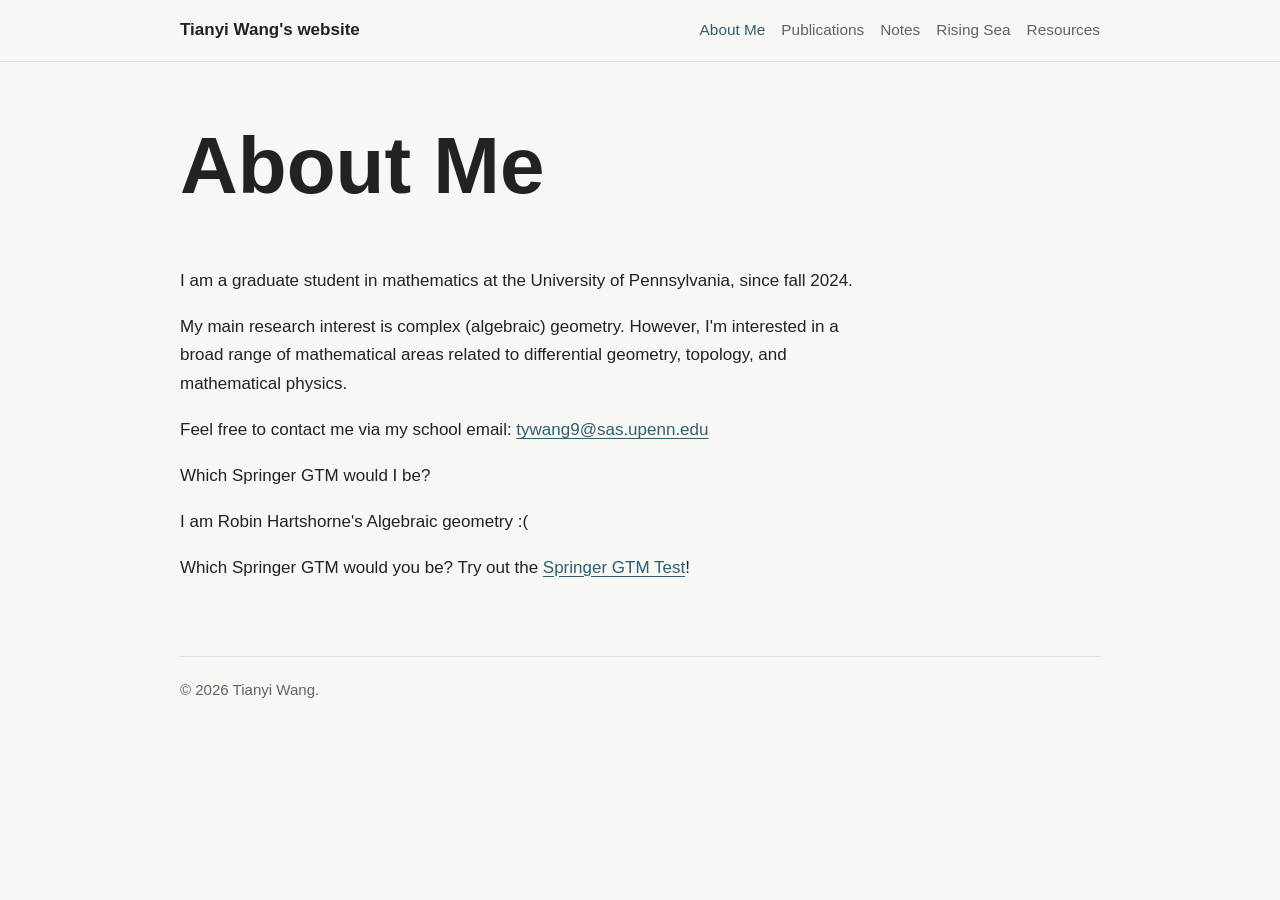
<file: index.html>
<!doctype html>
<html lang="en">
  <head>
    <meta charset="utf-8" />
    <meta name="robots" content="noindex, nofollow, noarchive, nosnippet, noimageindex" />
    <meta http-equiv="refresh" content="0; url=about.html" />
    <meta name="viewport" content="width=device-width, initial-scale=1" />
    <title>Tianyi Wang's website</title>
    <link rel="canonical" href="about.html" />
  </head>
  <body>
    <p><a href="about.html">Continue to Tianyi Wang's website.</a></p>
  </body>
</html>
</file>
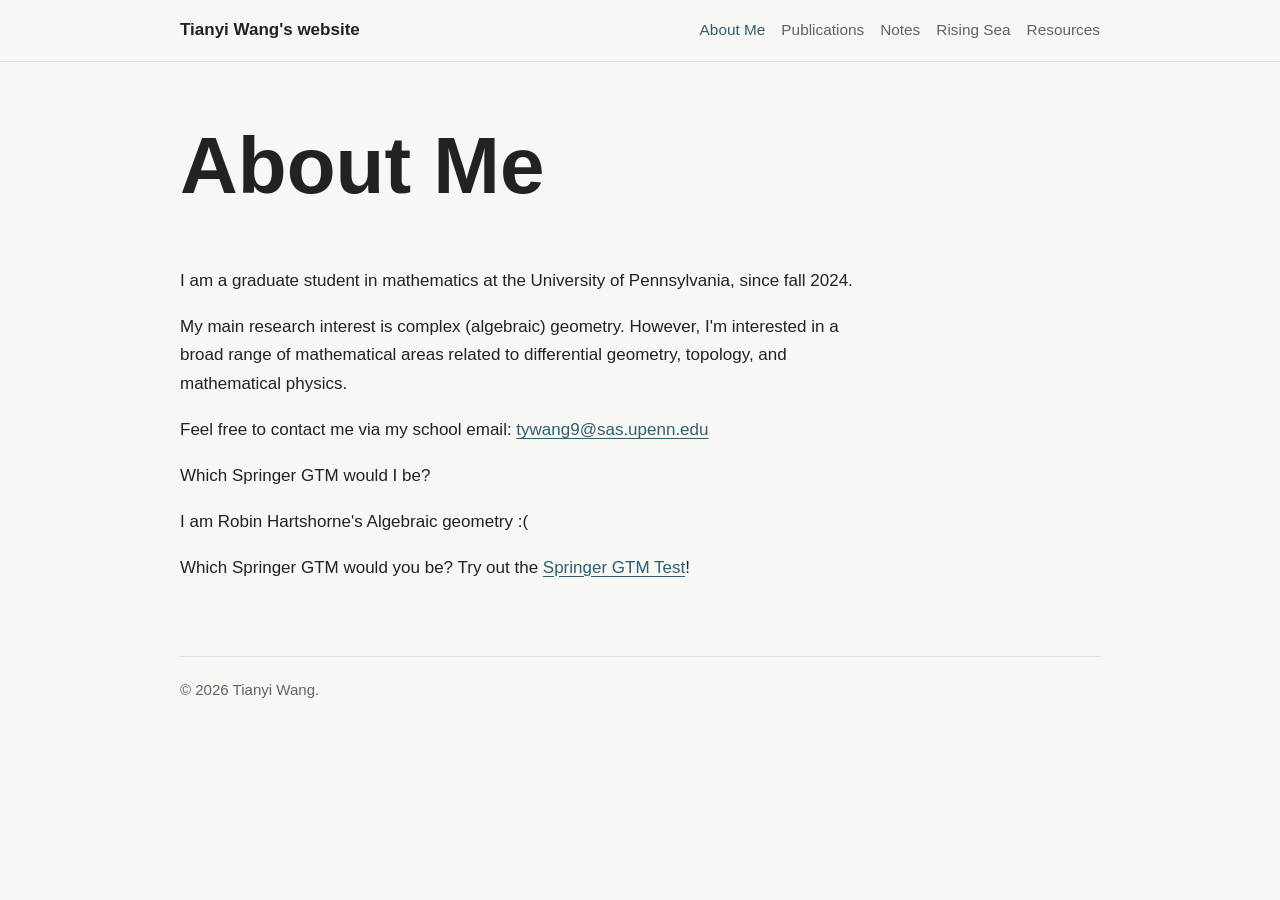
<file: about.html>
<!doctype html>
<html lang="en">
  <head>
    <meta charset="utf-8" />
    <meta name="viewport" content="width=device-width, initial-scale=1" />
    <title>About Me | Tianyi Wang</title>
    <meta name="robots" content="noindex, nofollow, noarchive, nosnippet, noimageindex" />
    <meta name="description" content="About Tianyi Wang." />
    <link rel="stylesheet" href="styles.css" />
  </head>
  <body>
    <header class="site-header">
      <a class="brand" href="about.html">Tianyi Wang's website</a>
      <nav class="nav" aria-label="Main navigation">
        <a class="active" href="about.html">About Me</a>
        <a href="publications.html">Publications</a>
        <a href="notes.html">Notes</a>
        <a href="vakil-rising-sea.html">Rising Sea</a>
        <a href="resources.html">Resources</a>
      </nav>
    </header>

    <main>
      <section class="intro">
        <h1>About Me</h1>
      </section>

      <section class="section first-section">
        <p>
          I am a graduate student in mathematics at the University of
          Pennsylvania, since fall 2024.
        </p>
        <p>
          My main research interest is complex (algebraic) geometry. However,
          I'm interested in a broad range of mathematical areas related to
          differential geometry, topology, and mathematical physics.
        </p>
        <p>
          Feel free to contact me via my school email:
          <a href="mailto:tywang9@sas.upenn.edu">tywang9@sas.upenn.edu</a>
        </p>

        <p>Which Springer GTM would I be?</p>
        <p>I am Robin Hartshorne's Algebraic geometry :(</p>
        <p>
          Which Springer GTM would you be? Try out the
          <a href="https://math.jhu.edu/~savitt/GTM.html" target="_blank" rel="noreferrer">Springer GTM Test</a>!
        </p>
      </section>
    </main>

    <footer class="site-footer">
      <p>© 2026 Tianyi Wang.</p>
    </footer>
  </body>
</html>
</file>
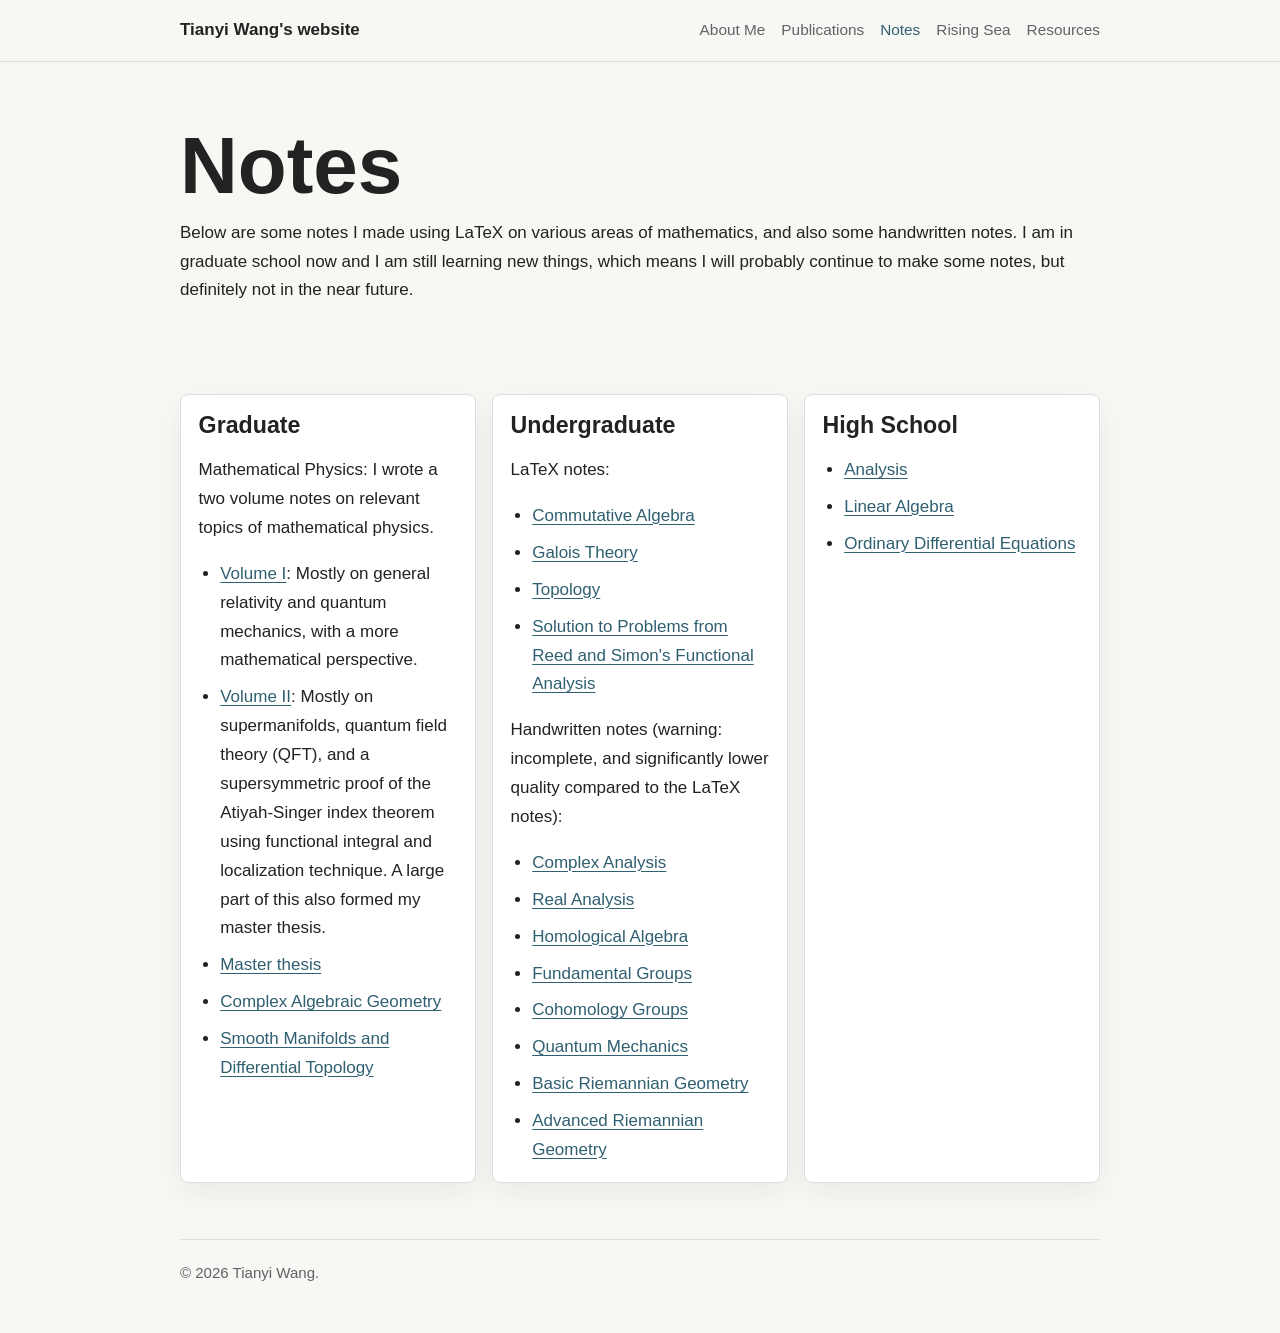
<file: notes.html>
<!doctype html>
<html lang="en">
  <head>
    <meta charset="utf-8" />
    <meta name="viewport" content="width=device-width, initial-scale=1" />
    <title>Notes | Tianyi Wang</title>
    <meta name="robots" content="noindex, nofollow, noarchive, nosnippet, noimageindex" />
    <meta name="description" content="Mathematics notes by Tianyi Wang." />
    <link rel="stylesheet" href="styles.css" />
  </head>
  <body>
    <header class="site-header">
      <a class="brand" href="about.html">Tianyi Wang's website</a>
      <nav class="nav" aria-label="Main navigation">
        <a href="about.html">About Me</a>
        <a href="publications.html">Publications</a>
        <a class="active" href="notes.html">Notes</a>
        <a href="vakil-rising-sea.html">Rising Sea</a>
        <a href="resources.html">Resources</a>
      </nav>
    </header>

    <main>
      <section class="intro">
        <h1>Notes</h1>
        <p>
          Below are some notes I made using LaTeX on various areas of
          mathematics, and also some handwritten notes. I am in graduate school
          now and I am still learning new things, which means I will probably
          continue to make some notes, but definitely not in the near future.
        </p>
      </section>

      <section class="section first-section">
        <div class="note-groups">
          <article class="card note-card">
            <h2>Graduate</h2>
            <p>
              Mathematical Physics: I wrote a two volume notes on relevant
              topics of mathematical physics.
            </p>
            <ul>
              <li>
                <a href="pdfs/mathematical-physics-volume-i.pdf" target="_blank" rel="noreferrer">Volume I</a>:
                Mostly on general relativity and quantum mechanics, with a more
                mathematical perspective.
              </li>
              <li>
                <a href="pdfs/mathematical-physics-volume-ii.pdf" target="_blank" rel="noreferrer">Volume II</a>:
                Mostly on supermanifolds, quantum field theory (QFT), and a
                supersymmetric proof of the Atiyah-Singer index theorem using
                functional integral and localization technique. A large part of
                this also formed my master thesis.
              </li>
              <li><a href="pdfs/master-thesis.pdf" target="_blank" rel="noreferrer">Master thesis</a></li>
              <li><a href="pdfs/complex-algebraic-geometry.pdf" target="_blank" rel="noreferrer">Complex Algebraic Geometry</a></li>
              <li><a href="pdfs/smooth-manifolds-differential-topology.pdf" target="_blank" rel="noreferrer">Smooth Manifolds and Differential Topology</a></li>
            </ul>
          </article>

          <article class="card note-card">
            <h2>Undergraduate</h2>
            <p>LaTeX notes:</p>
            <ul>
              <li><a href="pdfs/commutative-algebra.pdf" target="_blank" rel="noreferrer">Commutative Algebra</a></li>
              <li><a href="pdfs/galois-theory.pdf" target="_blank" rel="noreferrer">Galois Theory</a></li>
              <li><a href="pdfs/topology.pdf" target="_blank" rel="noreferrer">Topology</a></li>
              <li><a href="pdfs/reed-simon-functional-analysis-problems.pdf" target="_blank" rel="noreferrer">Solution to Problems from Reed and Simon's Functional Analysis</a></li>
            </ul>
            <p>
              Handwritten notes (warning: incomplete, and significantly lower
              quality compared to the LaTeX notes):
            </p>
            <ul>
              <li><a href="pdfs/complex-analysis.pdf" target="_blank" rel="noreferrer">Complex Analysis</a></li>
              <li><a href="pdfs/real-analysis.pdf" target="_blank" rel="noreferrer">Real Analysis</a></li>
              <li><a href="pdfs/homological-algebra.pdf" target="_blank" rel="noreferrer">Homological Algebra</a></li>
              <li><a href="pdfs/fundamental-groups.pdf" target="_blank" rel="noreferrer">Fundamental Groups</a></li>
              <li><a href="pdfs/cohomology-groups.pdf" target="_blank" rel="noreferrer">Cohomology Groups</a></li>
              <li><a href="pdfs/quantum-mechanics.pdf" target="_blank" rel="noreferrer">Quantum Mechanics</a></li>
              <li><a href="pdfs/basic-riemannian-geometry.pdf" target="_blank" rel="noreferrer">Basic Riemannian Geometry</a></li>
              <li><a href="pdfs/advanced-riemannian-geometry.pdf" target="_blank" rel="noreferrer">Advanced Riemannian Geometry</a></li>
            </ul>
          </article>

          <article class="card note-card">
            <h2>High School</h2>
            <ul>
              <li><a href="pdfs/analysis.pdf" target="_blank" rel="noreferrer">Analysis</a></li>
              <li><a href="pdfs/linear-algebra.pdf" target="_blank" rel="noreferrer">Linear Algebra</a></li>
              <li><a href="pdfs/ordinary-differential-equations.pdf" target="_blank" rel="noreferrer">Ordinary Differential Equations</a></li>
            </ul>
          </article>
        </div>
      </section>
    </main>

    <footer class="site-footer">
      <p>© 2026 Tianyi Wang.</p>
    </footer>
  </body>
</html>
</file>
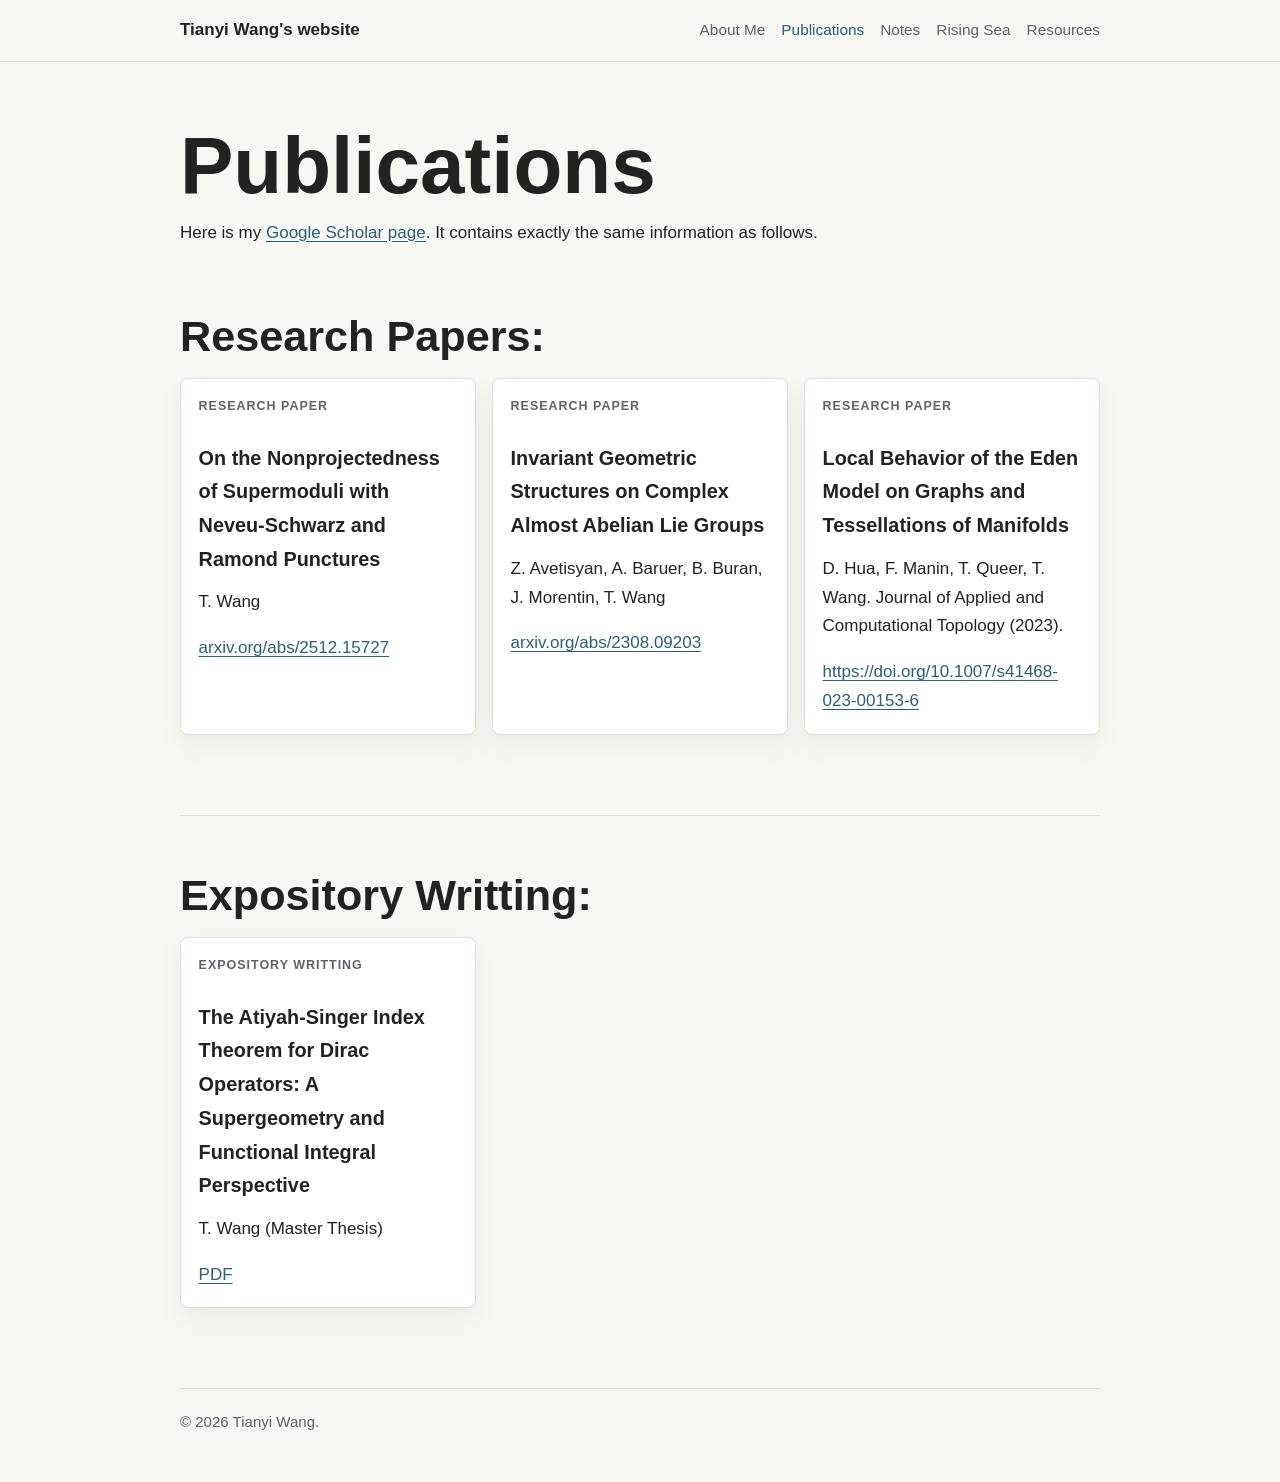
<file: publications.html>
<!doctype html>
<html lang="en">
  <head>
    <meta charset="utf-8" />
    <meta name="viewport" content="width=device-width, initial-scale=1" />
    <title>Publications | Tianyi Wang</title>
    <meta name="robots" content="noindex, nofollow, noarchive, nosnippet, noimageindex" />
    <meta name="description" content="Publications by Tianyi Wang." />
    <link rel="stylesheet" href="styles.css" />
  </head>
  <body>
    <header class="site-header">
      <a class="brand" href="about.html">Tianyi Wang's website</a>
      <nav class="nav" aria-label="Main navigation">
        <a href="about.html">About Me</a>
        <a class="active" href="publications.html">Publications</a>
        <a href="notes.html">Notes</a>
        <a href="vakil-rising-sea.html">Rising Sea</a>
        <a href="resources.html">Resources</a>
      </nav>
    </header>

    <main>
      <section class="intro">
        <h1>Publications</h1>
        <p>
          Here is my
          <a href="https://scholar.google.co.uk/citations?hl=en&user=84svzwEAAAAJ&view_op=list_works&gmla=AFix5MYh0iCfLg8Pz-vdYxTahmrRDMb_1uaSt-c655uAK-3VF21x9kU-ruagz3Qpng_AXaycxEXUGRQoW6rIzkxbvWcRbX8q6XTKzQ" target="_blank" rel="noreferrer">Google Scholar page</a>.
          It contains exactly the same information as follows.
        </p>
      </section>

      <section class="section first-section">
        <h2>Research Papers:</h2>
        <div class="card-grid publication-list">
          <article class="card">
            <p class="card-label">Research Paper</p>
            <h3>On the Nonprojectedness of Supermoduli with Neveu-Schwarz and Ramond Punctures</h3>
            <p>T. Wang</p>
            <a href="https://arxiv.org/abs/2512.15727" target="_blank" rel="noreferrer">arxiv.org/abs/2512.15727</a>
          </article>
          <article class="card">
            <p class="card-label">Research Paper</p>
            <h3>Invariant Geometric Structures on Complex Almost Abelian Lie Groups</h3>
            <p>Z. Avetisyan, A. Baruer, B. Buran, J. Morentin, T. Wang</p>
            <a href="https://arxiv.org/abs/2308.09203" target="_blank" rel="noreferrer">arxiv.org/abs/2308.09203</a>
          </article>
          <article class="card">
            <p class="card-label">Research Paper</p>
            <h3>Local Behavior of the Eden Model on Graphs and Tessellations of Manifolds</h3>
            <p>D. Hua, F. Manin, T. Queer, T. Wang. Journal of Applied and Computational Topology (2023).</p>
            <a href="https://doi.org/10.1007/s41468-023-00153-6" target="_blank" rel="noreferrer">https://doi.org/10.1007/s41468-023-00153-6</a>
          </article>
        </div>
      </section>

      <section class="section">
        <h2>Expository Writting:</h2>
        <div class="card-grid publication-list">
          <article class="card">
            <p class="card-label">Expository Writting</p>
            <h3>The Atiyah-Singer Index Theorem for Dirac Operators: A Supergeometry and Functional Integral Perspective</h3>
            <p>T. Wang (Master Thesis)</p>
            <a href="pdfs/master-thesis.pdf" target="_blank" rel="noreferrer">PDF</a>
          </article>
        </div>
      </section>
    </main>

    <footer class="site-footer">
      <p>© 2026 Tianyi Wang.</p>
    </footer>
  </body>
</html>
</file>
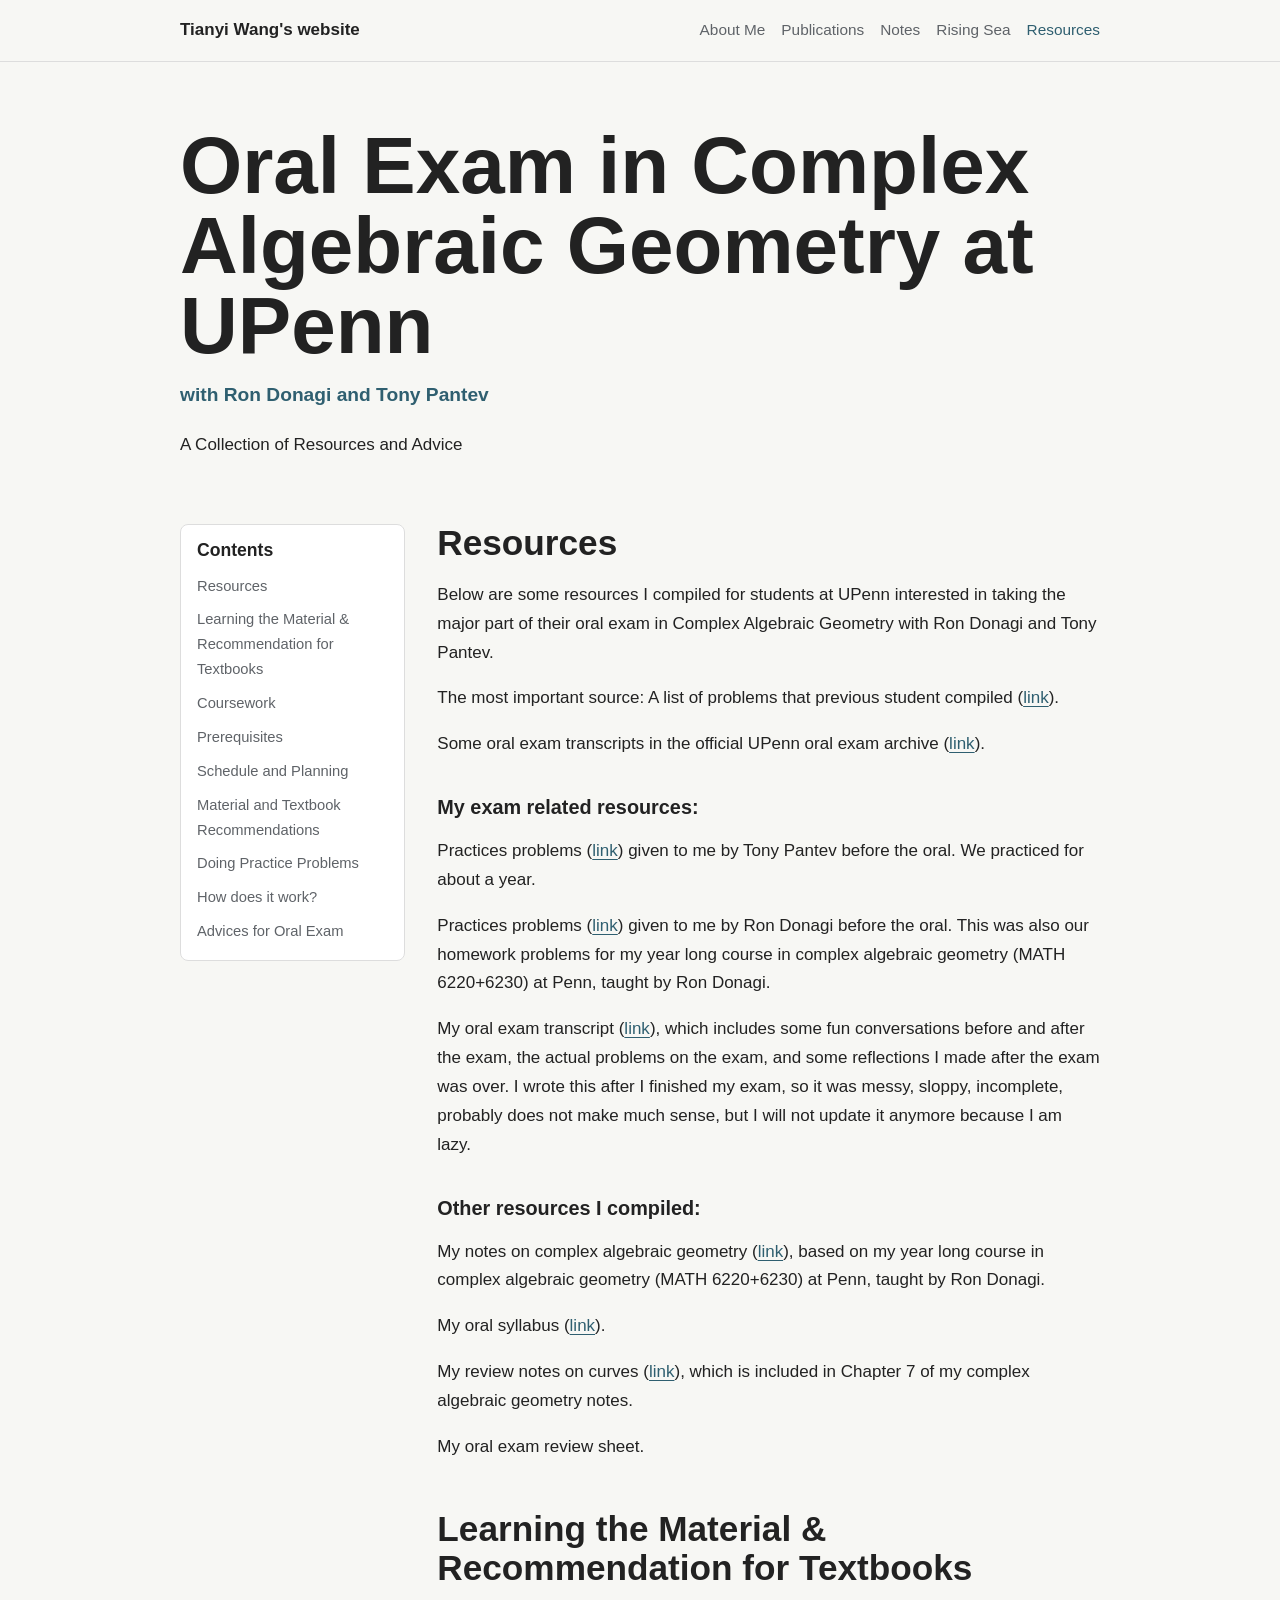
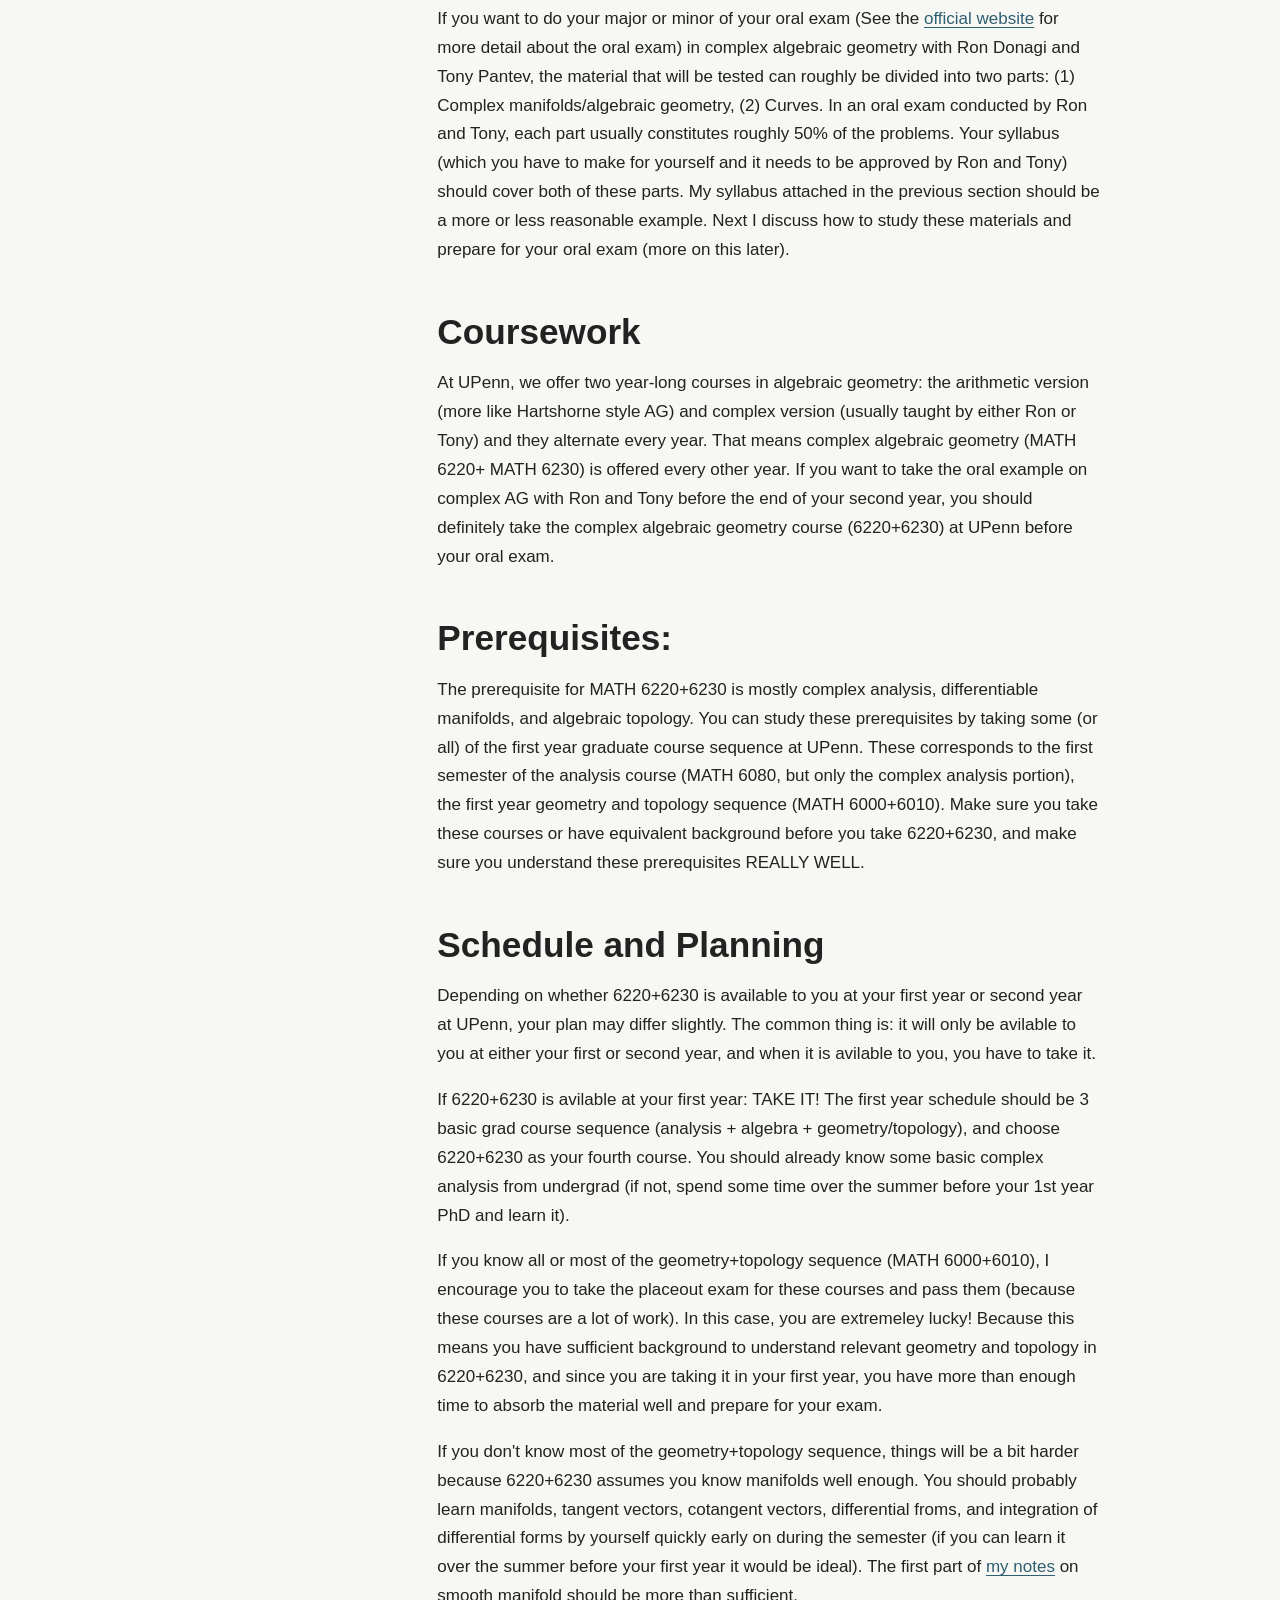
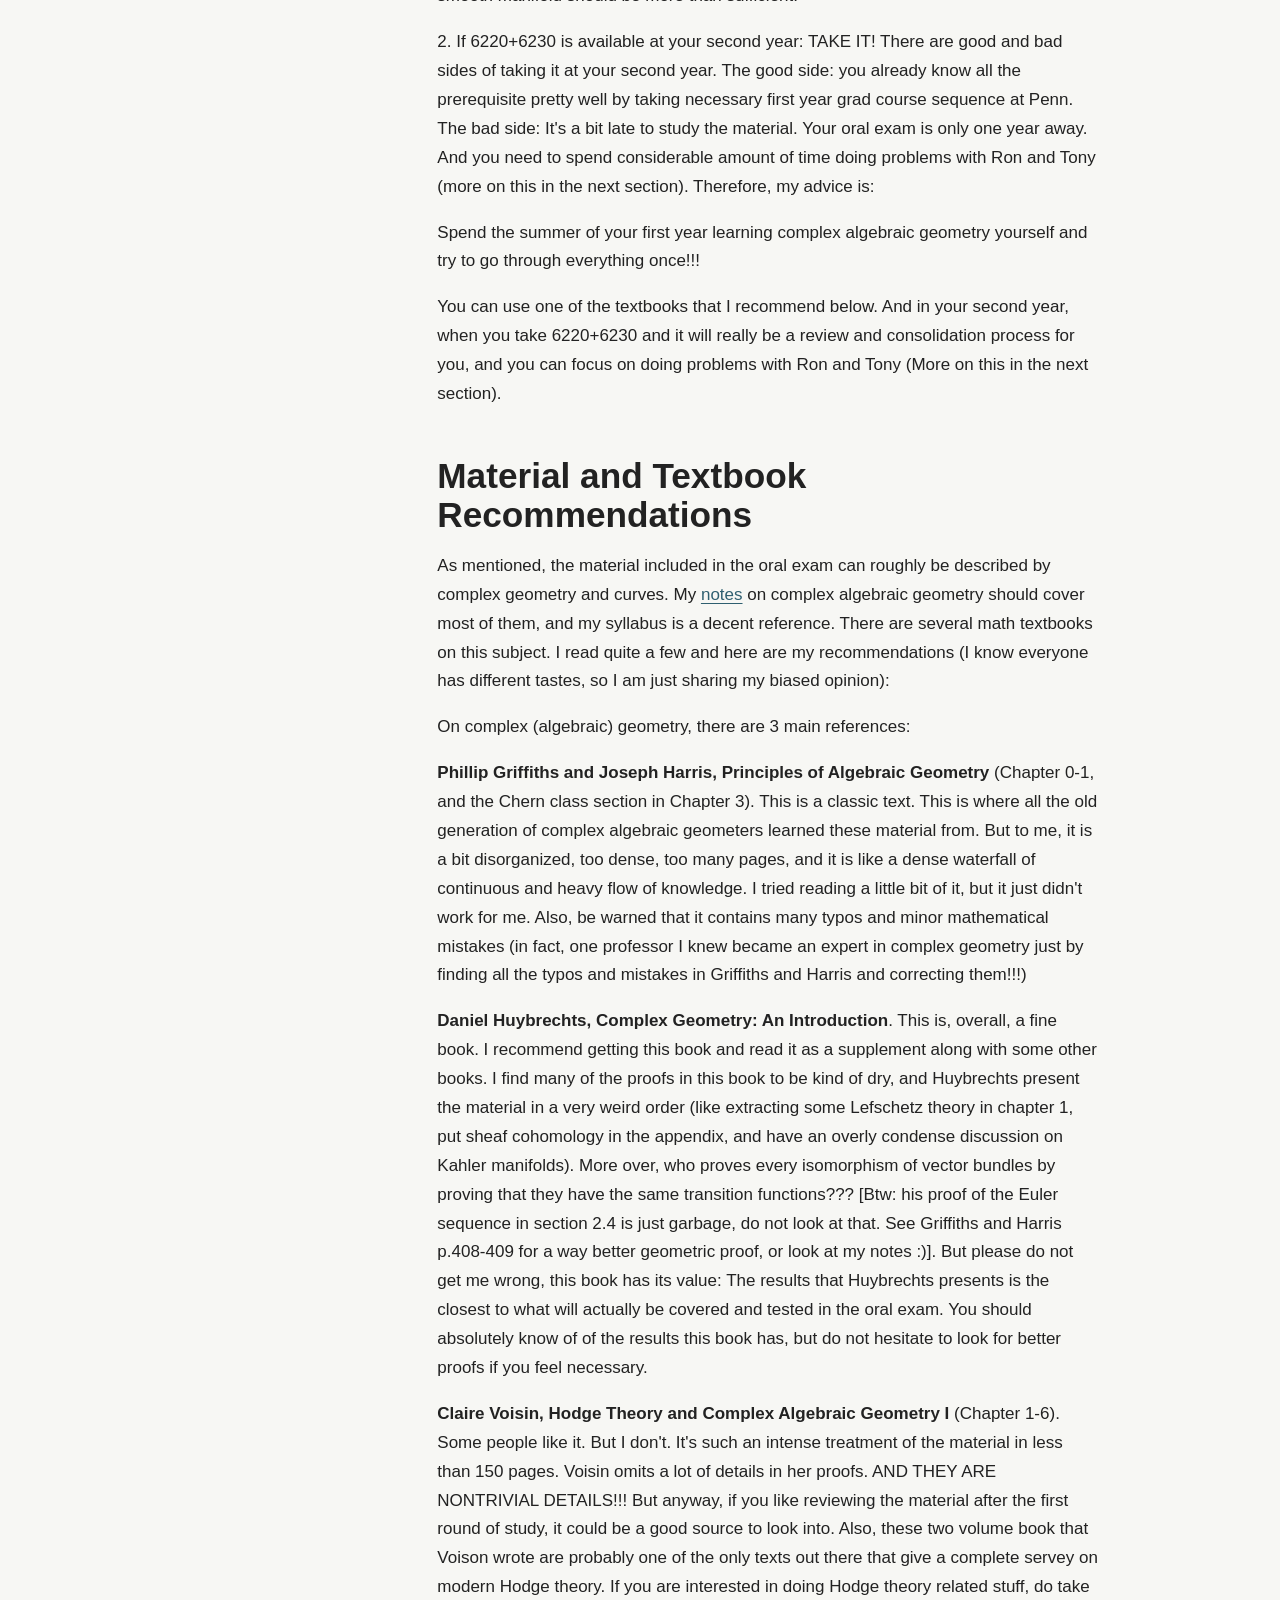
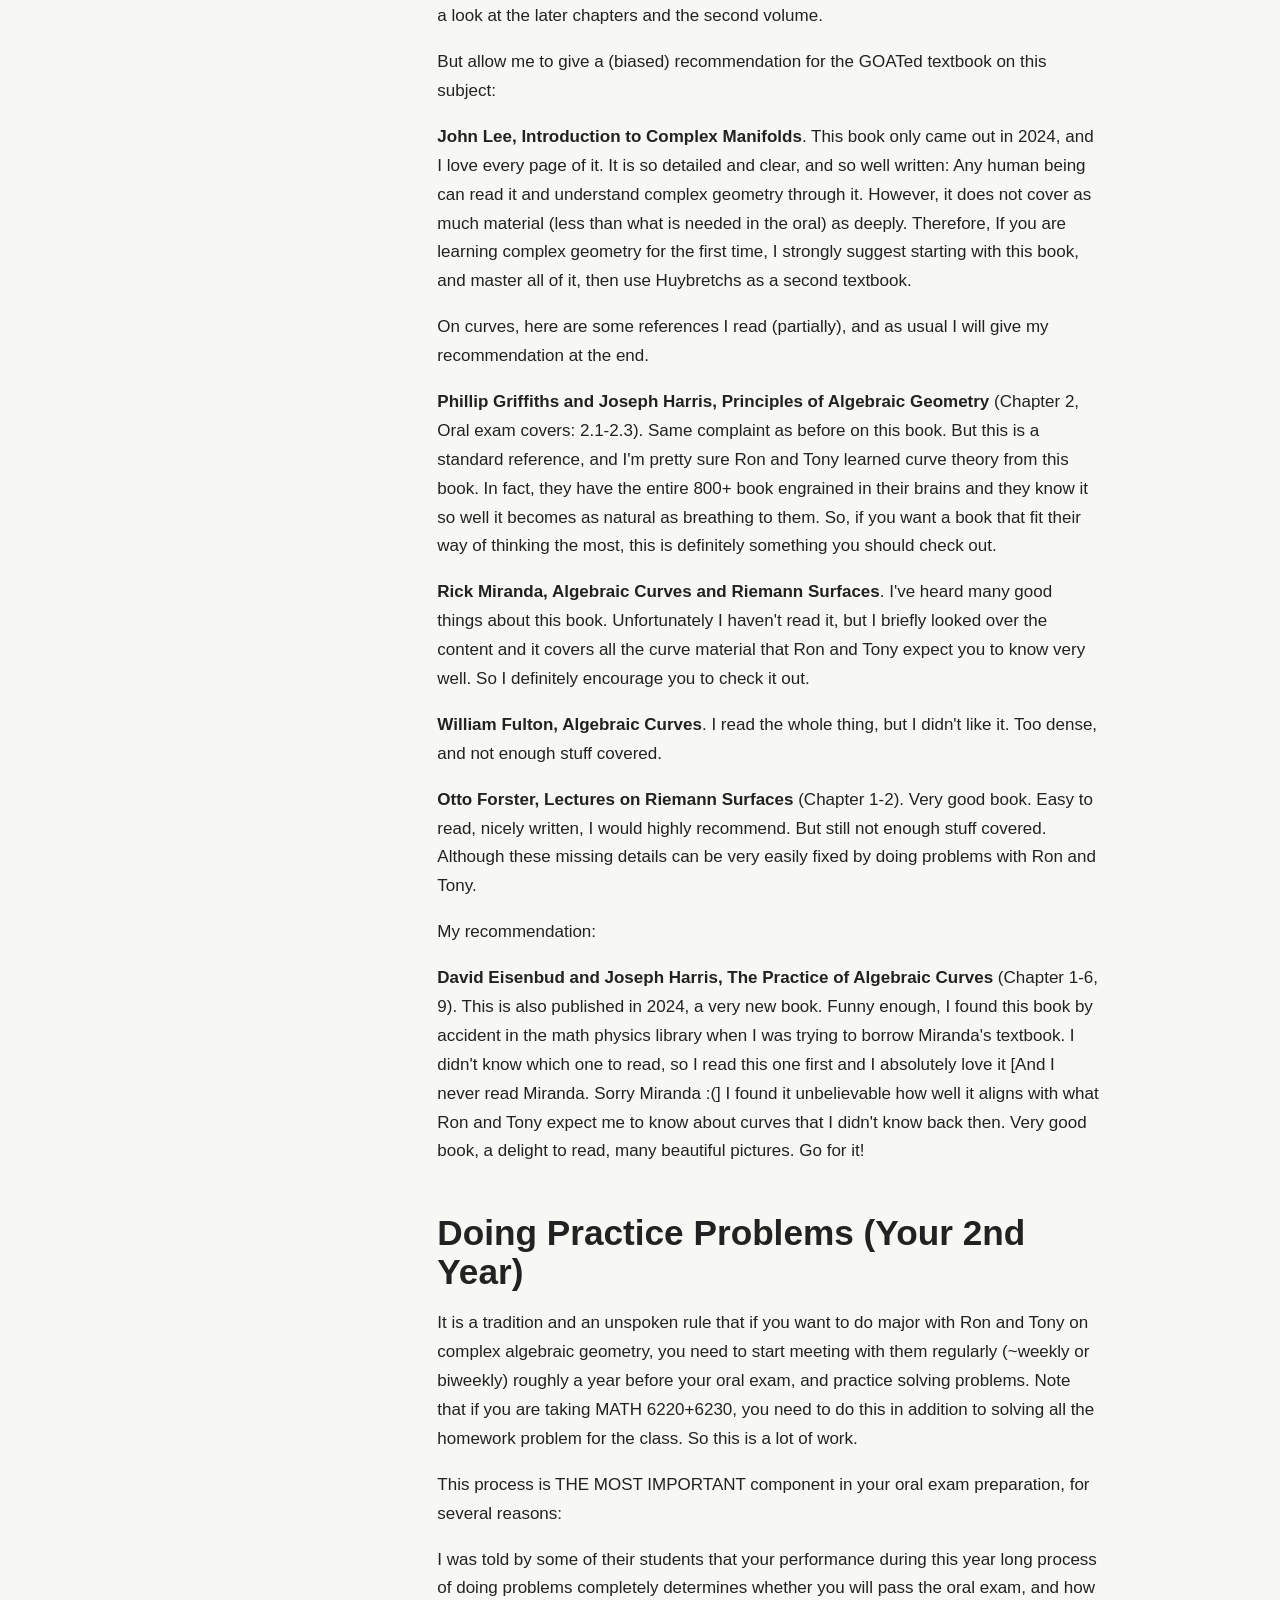
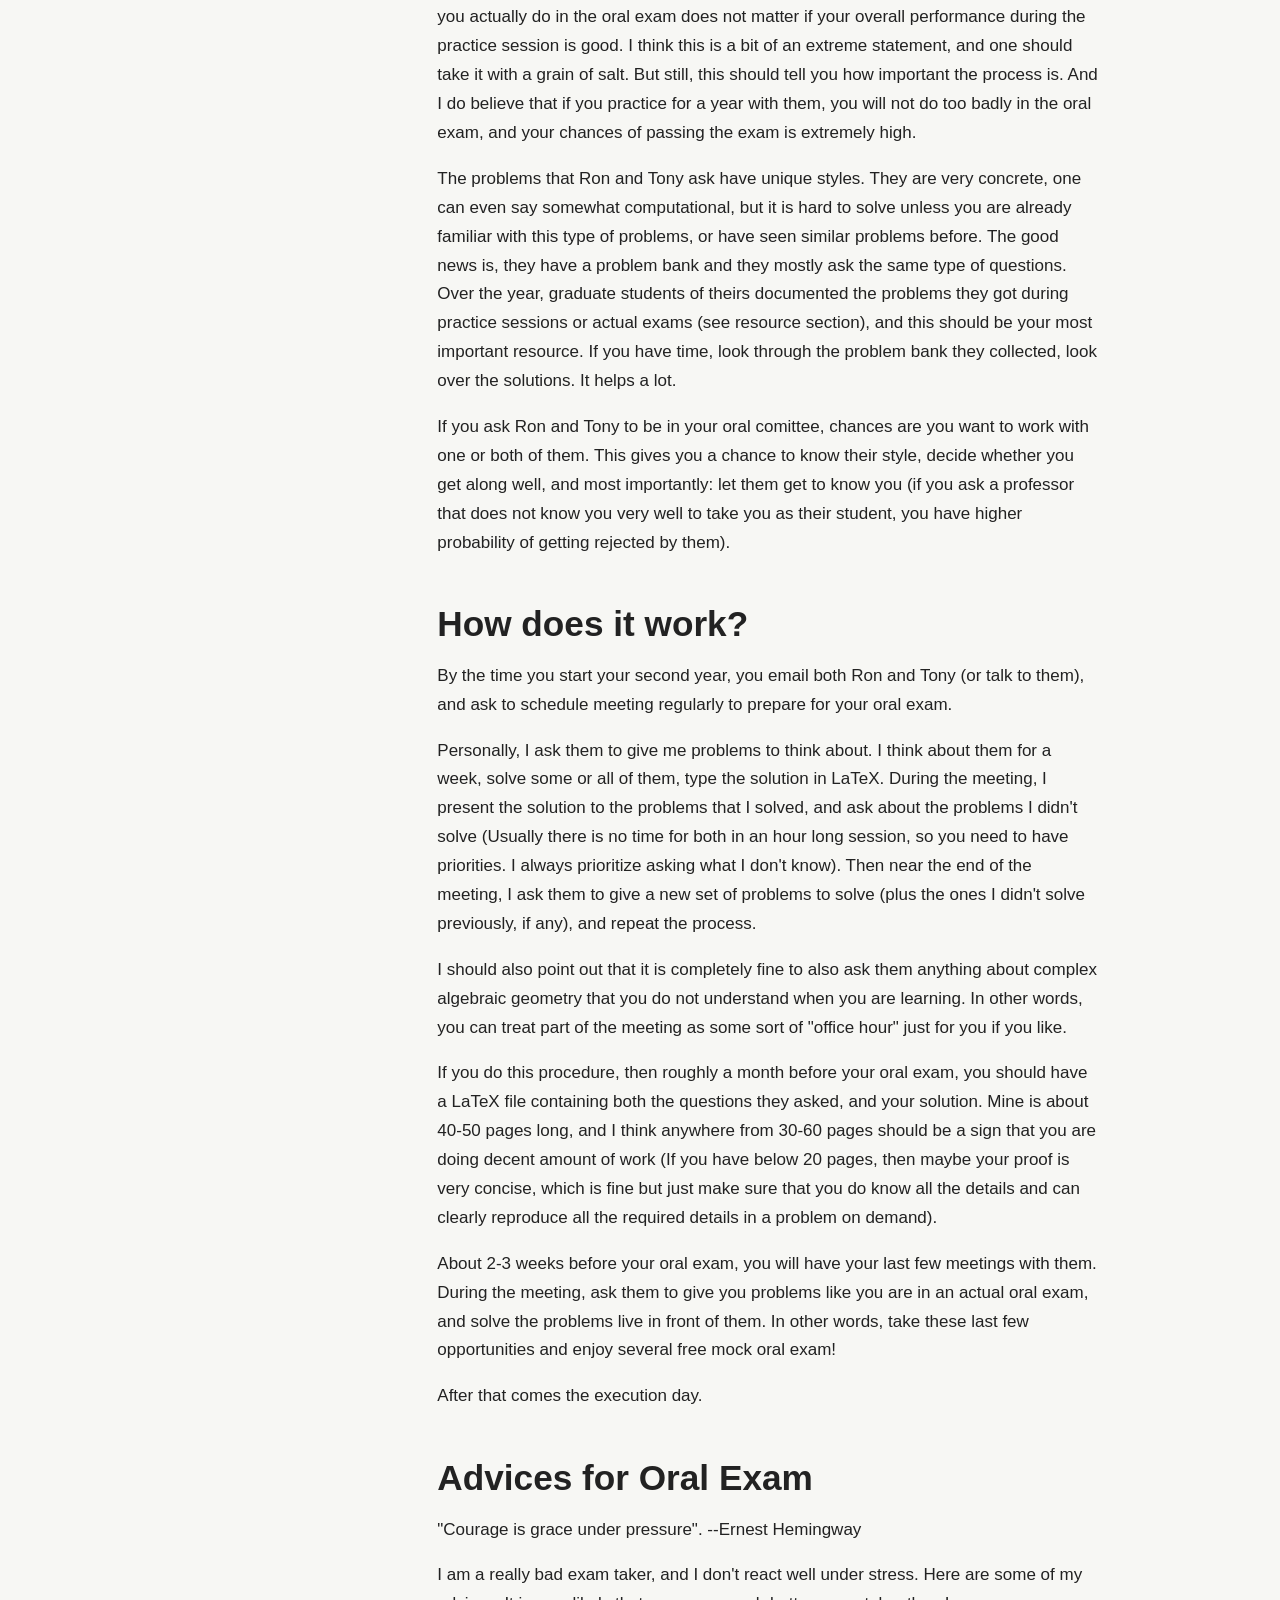
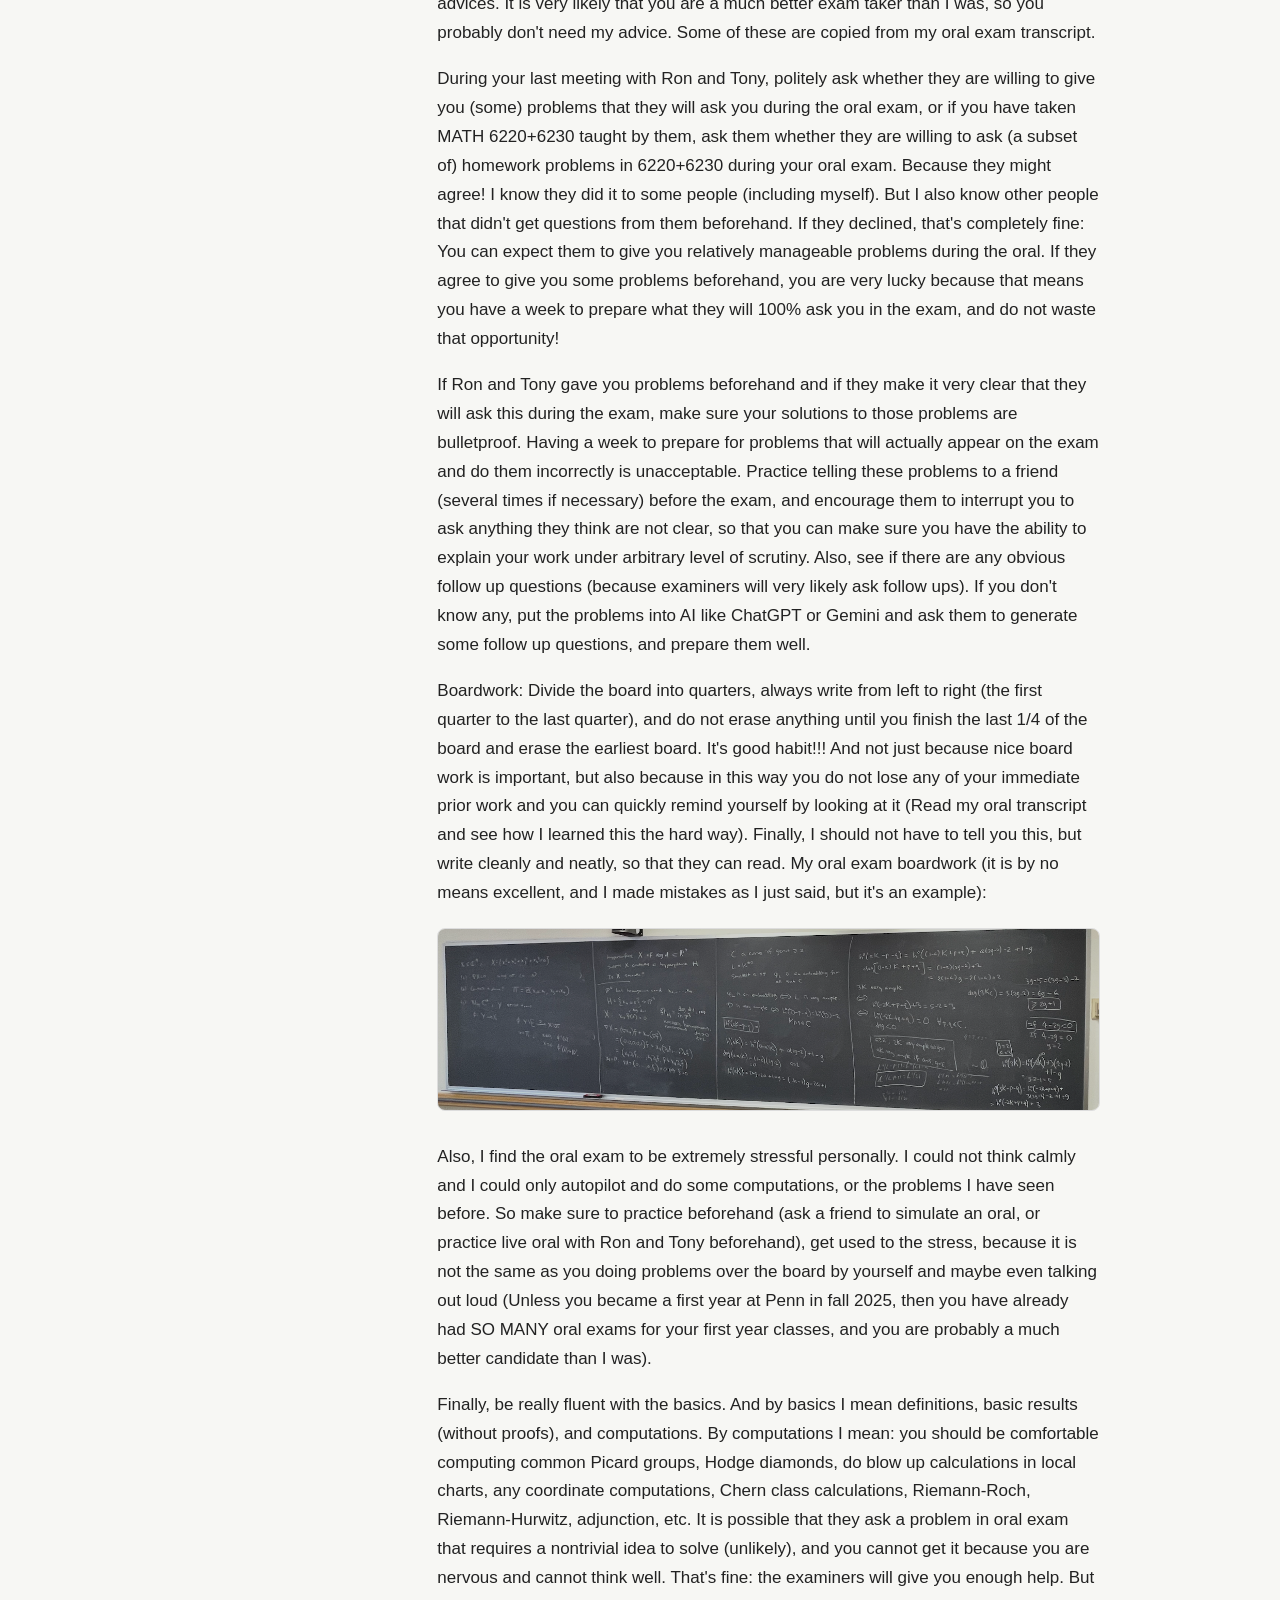
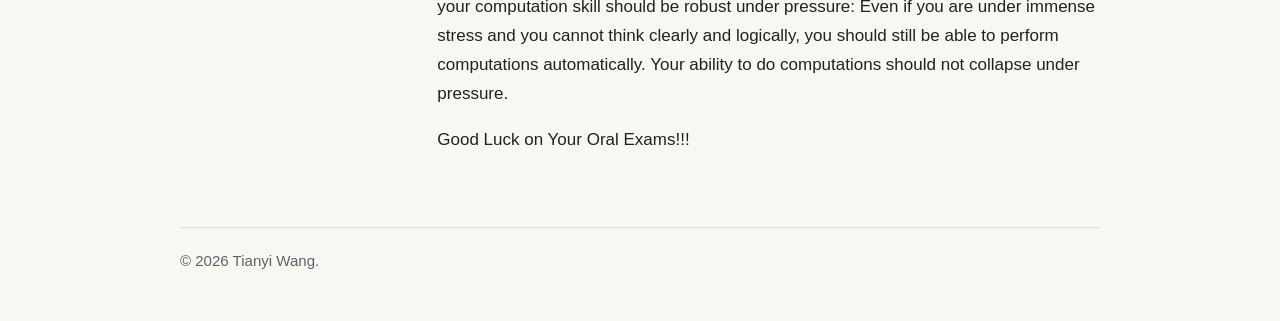
<file: resources.html>
<!doctype html>
<html lang="en">
  <head>
    <meta charset="utf-8" />
    <meta name="viewport" content="width=device-width, initial-scale=1" />
    <title>Oral Exam in Complex Algebraic Geometry at UPenn | Tianyi Wang</title>
    <meta name="robots" content="noindex, nofollow, noarchive, nosnippet, noimageindex" />
    <meta
      name="description"
      content="A collection of resources and advice for the oral exam in complex algebraic geometry at UPenn."
    />
    <link rel="stylesheet" href="styles.css" />
  </head>
  <body>
    <header class="site-header">
      <a class="brand" href="about.html">Tianyi Wang's website</a>
      <nav class="nav" aria-label="Main navigation">
        <a href="about.html">About Me</a>
        <a href="publications.html">Publications</a>
        <a href="notes.html">Notes</a>
        <a href="vakil-rising-sea.html">Rising Sea</a>
        <a class="active" href="resources.html">Resources</a>
      </nav>
    </header>

    <main>
      <section class="intro">
        <h1>Oral Exam in Complex Algebraic Geometry at UPenn</h1>
        <p class="quote">with Ron Donagi and Tony Pantev</p>
        <p>A Collection of Resources and Advice</p>
      </section>

      <section class="section first-section guide-layout">
        <aside class="toc">
          <h2>Contents</h2>
          <a href="#resources">Resources</a>
          <a href="#learning">Learning the Material & Recommendation for Textbooks</a>
          <a href="#coursework">Coursework</a>
          <a href="#prerequisites">Prerequisites</a>
          <a href="#schedule">Schedule and Planning</a>
          <a href="#textbooks">Material and Textbook Recommendations</a>
          <a href="#practice">Doing Practice Problems</a>
          <a href="#how">How does it work?</a>
          <a href="#advice">Advices for Oral Exam</a>
        </aside>

        <article class="guide">
          <h2 id="resources">Resources</h2>
          <p>
            Below are some resources I compiled for students at UPenn
            interested in taking the major part of their oral exam in Complex
            Algebraic Geometry with Ron Donagi and Tony Pantev.
          </p>
          <p>
            The most important source: A list of problems that previous student
            compiled
            (<a href="https://drive.google.com/drive/folders/15MaUF3vw-sc4Qg2LEMl0r3YKZUvG_5LA" target="_blank" rel="noreferrer">link</a>).
          </p>
          <p>
            Some oral exam transcripts in the official UPenn oral exam archive
            (<a href="https://www2.math.upenn.edu/~siegelch/orals.html" target="_blank" rel="noreferrer">link</a>).
          </p>

          <h3>My exam related resources:</h3>
          <p>
            Practices problems
            (<a href="pdfs/cag-tony-pantev-practice-problems.pdf" target="_blank" rel="noreferrer">link</a>)
            given to me by Tony Pantev before the oral. We practiced for about a year.
          </p>
          <p>
            Practices problems
            (<a href="pdfs/cag-ron-donagi-practice-problems.pdf" target="_blank" rel="noreferrer">link</a>)
            given to me by Ron Donagi before the oral. This was also our
            homework problems for my year long course in complex algebraic
            geometry (MATH 6220+6230) at Penn, taught by Ron Donagi.
          </p>
          <p>
            My oral exam transcript
            (<a href="pdfs/cag-oral-exam-transcript.pdf" target="_blank" rel="noreferrer">link</a>),
            which includes some fun conversations before and after the exam, the
            actual problems on the exam, and some reflections I made after the
            exam was over. I wrote this after I finished my exam, so it was
            messy, sloppy, incomplete, probably does not make much sense, but I
            will not update it anymore because I am lazy.
          </p>

          <h3>Other resources I compiled:</h3>
          <p>
            My notes on complex algebraic geometry
            (<a href="pdfs/complex-algebraic-geometry.pdf" target="_blank" rel="noreferrer">link</a>),
            based on my year long course in complex algebraic geometry (MATH
            6220+6230) at Penn, taught by Ron Donagi.
          </p>
          <p>
            My oral syllabus
            (<a href="pdfs/cag-oral-syllabus.pdf" target="_blank" rel="noreferrer">link</a>).
          </p>
          <p>
            My review notes on curves
            (<a href="pdfs/cag-curves-review-notes.pdf" target="_blank" rel="noreferrer">link</a>),
            which is included in Chapter 7 of my complex algebraic geometry notes.
          </p>
          <p>My oral exam review sheet.</p>

          <h2 id="learning">Learning the Material & Recommendation for Textbooks</h2>
          <p>
            If you want to do your major or minor of your oral exam (See the
            <a href="https://www.math.upenn.edu/graduate/phd-oral-candidacy-exam" target="_blank" rel="noreferrer">official website</a>
            for more detail about the oral exam) in complex algebraic geometry
            with Ron Donagi and Tony Pantev, the material that will be tested
            can roughly be divided into two parts: (1) Complex
            manifolds/algebraic geometry, (2) Curves. In an oral exam conducted
            by Ron and Tony, each part usually constitutes roughly 50% of the
            problems. Your syllabus (which you have to make for yourself and it
            needs to be approved by Ron and Tony) should cover both of these
            parts. My syllabus attached in the previous section should be a more
            or less reasonable example. Next I discuss how to study these
            materials and prepare for your oral exam (more on this later).
          </p>

          <h2 id="coursework">Coursework</h2>
          <p>
            At UPenn, we offer two year-long courses in algebraic geometry: the
            arithmetic version (more like Hartshorne style AG) and complex
            version (usually taught by either Ron or Tony) and they alternate
            every year. That means complex algebraic geometry (MATH 6220+ MATH
            6230) is offered every other year. If you want to take the oral
            example on complex AG with Ron and Tony before the end of your
            second year, you should definitely take the complex algebraic
            geometry course (6220+6230) at UPenn before your oral exam.
          </p>

          <h2 id="prerequisites">Prerequisites:</h2>
          <p>
            The prerequisite for MATH 6220+6230 is mostly complex analysis,
            differentiable manifolds, and algebraic topology. You can study
            these prerequisites by taking some (or all) of the first year
            graduate course sequence at UPenn. These corresponds to the first
            semester of the analysis course (MATH 6080, but only the complex
            analysis portion), the first year geometry and topology sequence
            (MATH 6000+6010). Make sure you take these courses or have
            equivalent background before you take 6220+6230, and make sure you
            understand these prerequisites REALLY WELL.
          </p>

          <h2 id="schedule">Schedule and Planning</h2>
          <p>
            Depending on whether 6220+6230 is available to you at your first
            year or second year at UPenn, your plan may differ slightly. The
            common thing is: it will only be avilable to you at either your
            first or second year, and when it is avilable to you, you have to
            take it.
          </p>
          <p>
            If 6220+6230 is avilable at your first year: TAKE IT! The first
            year schedule should be 3 basic grad course sequence (analysis +
            algebra + geometry/topology), and choose 6220+6230 as your fourth
            course. You should already know some basic complex analysis from
            undergrad (if not, spend some time over the summer before your 1st
            year PhD and learn it).
          </p>
          <p>
            If you know all or most of the geometry+topology sequence (MATH
            6000+6010), I encourage you to take the placeout exam for these
            courses and pass them (because these courses are a lot of work). In
            this case, you are extremeley lucky! Because this means you have
            sufficient background to understand relevant geometry and topology
            in 6220+6230, and since you are taking it in your first year, you
            have more than enough time to absorb the material well and prepare
            for your exam.
          </p>
          <p>
            If you don't know most of the geometry+topology sequence, things
            will be a bit harder because 6220+6230 assumes you know manifolds
            well enough. You should probably learn manifolds, tangent vectors,
            cotangent vectors, differential froms, and integration of
            differential forms by yourself quickly early on during the semester
            (if you can learn it over the summer before your first year it would
            be ideal). The first part of
            <a href="pdfs/smooth-manifolds-differential-topology.pdf" target="_blank" rel="noreferrer">my notes</a>
            on smooth manifold should be more than sufficient.
          </p>
          <p>
            2. If 6220+6230 is available at your second year: TAKE IT! There
            are good and bad sides of taking it at your second year. The good
            side: you already know all the prerequisite pretty well by taking
            necessary first year grad course sequence at Penn. The bad side:
            It's a bit late to study the material. Your oral exam is only one
            year away. And you need to spend considerable amount of time doing
            problems with Ron and Tony (more on this in the next section).
            Therefore, my advice is:
          </p>
          <p>
            Spend the summer of your first year learning complex algebraic
            geometry yourself and try to go through everything once!!!
          </p>
          <p>
            You can use one of the textbooks that I recommend below. And in your
            second year, when you take 6220+6230 and it will really be a review
            and consolidation process for you, and you can focus on doing
            problems with Ron and Tony (More on this in the next section).
          </p>

          <h2 id="textbooks">Material and Textbook Recommendations</h2>
          <p>
            As mentioned, the material included in the oral exam can roughly be
            described by complex geometry and curves. My
            <a href="pdfs/complex-algebraic-geometry.pdf" target="_blank" rel="noreferrer">notes</a>
            on complex algebraic geometry should cover most of them, and my
            syllabus is a decent reference. There are several math textbooks on
            this subject. I read quite a few and here are my recommendations (I
            know everyone has different tastes, so I am just sharing my biased
            opinion):
          </p>
          <p>On complex (algebraic) geometry, there are 3 main references:</p>
          <p>
            <strong>Phillip Griffiths and Joseph Harris, Principles of Algebraic
            Geometry</strong> (Chapter 0-1, and the Chern class section in Chapter 3).
            This is a classic text. This is where all the old generation of
            complex algebraic geometers learned these material from. But to me,
            it is a bit disorganized, too dense, too many pages, and it is like
            a dense waterfall of continuous and heavy flow of knowledge. I tried
            reading a little bit of it, but it just didn't work for me. Also, be
            warned that it contains many typos and minor mathematical mistakes
            (in fact, one professor I knew became an expert in complex geometry
            just by finding all the typos and mistakes in Griffiths and Harris
            and correcting them!!!)
          </p>
          <p>
            <strong>Daniel Huybrechts, Complex Geometry: An Introduction</strong>. This is,
            overall, a fine book. I recommend getting this book and read it as a
            supplement along with some other books. I find many of the proofs in
            this book to be kind of dry, and Huybrechts present the material in
            a very weird order (like extracting some Lefschetz theory in chapter
            1, put sheaf cohomology in the appendix, and have an overly condense
            discussion on Kahler manifolds). More over, who proves every
            isomorphism of vector bundles by proving that they have the same
            transition functions??? [Btw: his proof of the Euler sequence in
            section 2.4 is just garbage, do not look at that. See Griffiths and
            Harris p.408-409 for a way better geometric proof, or look at my
            notes :)]. But please do not get me wrong, this book has its value:
            The results that Huybrechts presents is the closest to what will
            actually be covered and tested in the oral exam. You should
            absolutely know of of the results this book has, but do not hesitate
            to look for better proofs if you feel necessary.
          </p>
          <p>
            <strong>Claire Voisin, Hodge Theory and Complex Algebraic Geometry I</strong>
            (Chapter 1-6). Some people like it. But I don't. It's such an
            intense treatment of the material in less than 150 pages. Voisin
            omits a lot of details in her proofs. AND THEY ARE NONTRIVIAL
            DETAILS!!! But anyway, if you like reviewing the material after the
            first round of study, it could be a good source to look into. Also,
            these two volume book that Voison wrote are probably one of the only
            texts out there that give a complete servey on modern Hodge theory.
            If you are interested in doing Hodge theory related stuff, do take a
            look at the later chapters and the second volume.
          </p>
          <p>But allow me to give a (biased) recommendation for the GOATed textbook on this subject:</p>
          <p>
            <strong>John Lee, Introduction to Complex Manifolds</strong>. This book only came out
            in 2024, and I love every page of it. It is so detailed and clear,
            and so well written: Any human being can read it and understand
            complex geometry through it. However, it does not cover as much
            material (less than what is needed in the oral) as deeply.
            Therefore, If you are learning complex geometry for the first time,
            I strongly suggest starting with this book, and master all of it,
            then use Huybretchs as a second textbook.
          </p>
          <p>On curves, here are some references I read (partially), and as usual I will give my recommendation at the end.</p>
          <p>
            <strong>Phillip Griffiths and Joseph Harris, Principles of Algebraic
            Geometry</strong> (Chapter 2, Oral exam covers: 2.1-2.3). Same complaint as
            before on this book. But this is a standard reference, and I'm
            pretty sure Ron and Tony learned curve theory from this book. In
            fact, they have the entire 800+ book engrained in their brains and
            they know it so well it becomes as natural as breathing to them. So,
            if you want a book that fit their way of thinking the most, this is
            definitely something you should check out.
          </p>
          <p>
            <strong>Rick Miranda, Algebraic Curves and Riemann Surfaces</strong>. I've heard many
            good things about this book. Unfortunately I haven't read it, but I
            briefly looked over the content and it covers all the curve material
            that Ron and Tony expect you to know very well. So I definitely
            encourage you to check it out.
          </p>
          <p><strong>William Fulton, Algebraic Curves</strong>. I read the whole thing, but I didn't like it. Too dense, and not enough stuff covered.</p>
          <p>
            <strong>Otto Forster, Lectures on Riemann Surfaces</strong> (Chapter 1-2). Very good
            book. Easy to read, nicely written, I would highly recommend. But
            still not enough stuff covered. Although these missing details can
            be very easily fixed by doing problems with Ron and Tony.
          </p>
          <p>My recommendation:</p>
          <p>
            <strong>David Eisenbud and Joseph Harris, The Practice of Algebraic Curves</strong>
            (Chapter 1-6, 9). This is also published in 2024, a very new book.
            Funny enough, I found this book by accident in the math physics
            library when I was trying to borrow Miranda's textbook. I didn't
            know which one to read, so I read this one first and I absolutely
            love it [And I never read Miranda. Sorry Miranda :(] I found it
            unbelievable how well it aligns with what Ron and Tony expect me to
            know about curves that I didn't know back then. Very good book, a
            delight to read, many beautiful pictures. Go for it!
          </p>

          <h2 id="practice">Doing Practice Problems (Your 2nd Year)</h2>
          <p>
            It is a tradition and an unspoken rule that if you want to do major
            with Ron and Tony on complex algebraic geometry, you need to start
            meeting with them regularly (~weekly or biweekly) roughly a year
            before your oral exam, and practice solving problems. Note that if
            you are taking MATH 6220+6230, you need to do this in addition to
            solving all the homework problem for the class. So this is a lot of
            work.
          </p>
          <p>This process is THE MOST IMPORTANT component in your oral exam preparation, for several reasons:</p>
          <p>
            I was told by some of their students that your performance during
            this year long process of doing problems completely determines
            whether you will pass the oral exam, and how you actually do in the
            oral exam does not matter if your overall performance during the
            practice session is good. I think this is a bit of an extreme
            statement, and one should take it with a grain of salt. But still,
            this should tell you how important the process is. And I do believe
            that if you practice for a year with them, you will not do too badly
            in the oral exam, and your chances of passing the exam is extremely
            high.
          </p>
          <p>
            The problems that Ron and Tony ask have unique styles. They are very
            concrete, one can even say somewhat computational, but it is hard to
            solve unless you are already familiar with this type of problems, or
            have seen similar problems before. The good news is, they have a
            problem bank and they mostly ask the same type of questions. Over
            the year, graduate students of theirs documented the problems they
            got during practice sessions or actual exams (see resource section),
            and this should be your most important resource. If you have time,
            look through the problem bank they collected, look over the
            solutions. It helps a lot.
          </p>
          <p>
            If you ask Ron and Tony to be in your oral comittee, chances are you
            want to work with one or both of them. This gives you a chance to
            know their style, decide whether you get along well, and most
            importantly: let them get to know you (if you ask a professor that
            does not know you very well to take you as their student, you have
            higher probability of getting rejected by them).
          </p>

          <h2 id="how">How does it work?</h2>
          <p>
            By the time you start your second year, you email both Ron and Tony
            (or talk to them), and ask to schedule meeting regularly to prepare
            for your oral exam.
          </p>
          <p>
            Personally, I ask them to give me problems to think about. I think
            about them for a week, solve some or all of them, type the solution
            in LaTeX. During the meeting, I present the solution to the problems
            that I solved, and ask about the problems I didn't solve (Usually
            there is no time for both in an hour long session, so you need to
            have priorities. I always prioritize asking what I don't know). Then
            near the end of the meeting, I ask them to give a new set of
            problems to solve (plus the ones I didn't solve previously, if any),
            and repeat the process.
          </p>
          <p>
            I should also point out that it is completely fine to also ask them
            anything about complex algebraic geometry that you do not understand
            when you are learning. In other words, you can treat part of the
            meeting as some sort of "office hour" just for you if you like.
          </p>
          <p>
            If you do this procedure, then roughly a month before your oral exam,
            you should have a LaTeX file containing both the questions they
            asked, and your solution. Mine is about 40-50 pages long, and I
            think anywhere from 30-60 pages should be a sign that you are doing
            decent amount of work (If you have below 20 pages, then maybe your
            proof is very concise, which is fine but just make sure that you do
            know all the details and can clearly reproduce all the required
            details in a problem on demand).
          </p>
          <p>
            About 2-3 weeks before your oral exam, you will have your last few
            meetings with them. During the meeting, ask them to give you
            problems like you are in an actual oral exam, and solve the problems
            live in front of them. In other words, take these last few
            opportunities and enjoy several free mock oral exam!
          </p>
          <p>After that comes the execution day.</p>

          <h2 id="advice">Advices for Oral Exam</h2>
          <p>"Courage is grace under pressure". --Ernest Hemingway</p>
          <p>
            I am a really bad exam taker, and I don't react well under stress.
            Here are some of my advices. It is very likely that you are a much
            better exam taker than I was, so you probably don't need my advice.
            Some of these are copied from my oral exam transcript.
          </p>
          <p>
            During your last meeting with Ron and Tony, politely ask whether
            they are willing to give you (some) problems that they will ask you
            during the oral exam, or if you have taken MATH 6220+6230 taught by
            them, ask them whether they are willing to ask (a subset of)
            homework problems in 6220+6230 during your oral exam. Because they
            might agree! I know they did it to some people (including myself).
            But I also know other people that didn't get questions from them
            beforehand. If they declined, that's completely fine: You can expect
            them to give you relatively manageable problems during the oral. If
            they agree to give you some problems beforehand, you are very lucky
            because that means you have a week to prepare what they will 100%
            ask you in the exam, and do not waste that opportunity!
          </p>
          <p>
            If Ron and Tony gave you problems beforehand and if they make it
            very clear that they will ask this during the exam, make sure your
            solutions to those problems are bulletproof. Having a week to prepare
            for problems that will actually appear on the exam and do them
            incorrectly is unacceptable. Practice telling these problems to a
            friend (several times if necessary) before the exam, and encourage
            them to interrupt you to ask anything they think are not clear, so
            that you can make sure you have the ability to explain your work
            under arbitrary level of scrutiny. Also, see if there are any
            obvious follow up questions (because examiners will very likely ask
            follow ups). If you don't know any, put the problems into AI like
            ChatGPT or Gemini and ask them to generate some follow up questions,
            and prepare them well.
          </p>
          <p>
            Boardwork: Divide the board into quarters, always write from left to
            right (the first quarter to the last quarter), and do not erase
            anything until you finish the last 1/4 of the board and erase the
            earliest board. It's good habit!!! And not just because nice board
            work is important, but also because in this way you do not lose any
            of your immediate prior work and you can quickly remind yourself by
            looking at it (Read my oral transcript and see how I learned this
            the hard way). Finally, I should not have to tell you this, but write
            cleanly and neatly, so that they can read. My oral exam boardwork
            (it is by no means excellent, and I made mistakes as I just said,
            but it's an example):
          </p>
          <figure class="wide-figure">
            <img
              src="assets/oral-exam-boardwork.png"
              alt="Example oral exam boardwork on a classroom chalkboard"
            />
          </figure>
          <p>
            Also, I find the oral exam to be extremely stressful personally. I
            could not think calmly and I could only autopilot and do some
            computations, or the problems I have seen before. So make sure to
            practice beforehand (ask a friend to simulate an oral, or practice
            live oral with Ron and Tony beforehand), get used to the stress,
            because it is not the same as you doing problems over the board by
            yourself and maybe even talking out loud (Unless you became a first
            year at Penn in fall 2025, then you have already had SO MANY oral
            exams for your first year classes, and you are probably a much
            better candidate than I was).
          </p>
          <p>
            Finally, be really fluent with the basics. And by basics I mean
            definitions, basic results (without proofs), and computations. By
            computations I mean: you should be comfortable computing common
            Picard groups, Hodge diamonds, do blow up calculations in local
            charts, any coordinate computations, Chern class calculations,
            Riemann-Roch, Riemann-Hurwitz, adjunction, etc. It is possible that
            they ask a problem in oral exam that requires a nontrivial idea to
            solve (unlikely), and you cannot get it because you are nervous and
            cannot think well. That's fine: the examiners will give you enough
            help. But your computation skill should be robust under pressure:
            Even if you are under immense stress and you cannot think clearly
            and logically, you should still be able to perform computations
            automatically. Your ability to do computations should not collapse
            under pressure.
          </p>
          <p>Good Luck on Your Oral Exams!!!</p>
        </article>
      </section>
    </main>

    <footer class="site-footer">
      <p>© 2026 Tianyi Wang.</p>
    </footer>
  </body>
</html>
</file>
<file: styles.css>
:root {
  color-scheme: light;
  --bg: #f7f7f4;
  --surface: #ffffff;
  --text: #222222;
  --muted: #5f6368;
  --line: #dddddd;
  --accent: #2f5f70;
  --accent-soft: #eef5f7;
}

* {
  box-sizing: border-box;
}

html {
  scroll-behavior: smooth;
}

body {
  margin: 0;
  background: var(--bg);
  color: var(--text);
  font-family:
    Arial, Helvetica, ui-sans-serif, system-ui, -apple-system, BlinkMacSystemFont,
    "Segoe UI", sans-serif;
  font-size: 17px;
  line-height: 1.7;
}

a {
  color: var(--accent);
  text-underline-offset: 0.2em;
}

button,
input,
textarea {
  font: inherit;
}

button {
  min-height: 2.55rem;
  border: 1px solid var(--accent);
  border-radius: 8px;
  background: var(--accent);
  color: #ffffff;
  cursor: pointer;
  font-weight: 700;
  padding: 0.45rem 0.85rem;
}

button:hover {
  background: #244b58;
}

button:disabled {
  cursor: wait;
  opacity: 0.62;
}

.secondary-button {
  background: var(--surface);
  color: var(--accent);
}

.secondary-button:hover {
  background: var(--accent-soft);
}

.site-header {
  position: sticky;
  top: 0;
  z-index: 10;
  display: flex;
  align-items: center;
  justify-content: space-between;
  gap: 1rem;
  border-bottom: 1px solid var(--line);
  background: rgba(247, 247, 244, 0.94);
  padding: 1rem max(1rem, calc((100vw - 920px) / 2));
  backdrop-filter: blur(12px);
}

.brand {
  color: var(--text);
  font-weight: 700;
  text-decoration: none;
}

.nav {
  display: flex;
  flex-wrap: wrap;
  gap: 0.35rem 1rem;
  justify-content: flex-end;
}

.nav a {
  color: var(--muted);
  font-size: 0.96rem;
  text-decoration: none;
}

.nav a:hover,
.nav a.active {
  color: var(--accent);
}

main {
  width: min(920px, calc(100% - 2rem));
  margin: 0 auto;
}

.intro {
  padding: 4rem 0 3rem;
}

.home-intro {
  padding-bottom: 2rem;
}

h1,
h2,
h3,
h4,
p {
  margin-top: 0;
}

h1 {
  margin-bottom: 0.8rem;
  font-size: clamp(2.8rem, 9vw, 5rem);
  line-height: 1;
}

h2 {
  margin-bottom: 1.1rem;
  font-size: clamp(1.9rem, 5vw, 2.7rem);
  line-height: 1.1;
}

h3 {
  margin: 1.5rem 0 0.75rem;
  font-size: 1.24rem;
}

h4 {
  margin-bottom: 0.5rem;
  font-size: 1.1rem;
  line-height: 1.3;
}

.quote {
  color: var(--accent);
  font-size: 1.2rem;
  font-weight: 700;
}

.section {
  border-top: 1px solid var(--line);
  padding: 3.5rem 0;
}

.first-section {
  padding-top: 0;
  border-top: 0;
}

.section p,
.section li {
  max-width: 74ch;
}

ul {
  display: grid;
  gap: 0.6rem;
  margin-top: 0;
  padding-left: 1.35rem;
}

.publication-list {
  margin-bottom: 1.5rem;
}

.card-grid,
.note-groups,
.home-grid {
  display: grid;
  gap: 1rem;
}

.card-grid,
.home-grid {
  grid-template-columns: repeat(3, minmax(0, 1fr));
}

.note-groups {
  grid-template-columns: repeat(3, minmax(0, 1fr));
  margin-top: 1.5rem;
}

.card {
  border: 1px solid var(--line);
  border-radius: 8px;
  background: var(--surface);
  padding: 1.1rem;
  box-shadow: 0 10px 28px rgba(34, 34, 34, 0.06);
}

.page-card {
  display: block;
  color: inherit;
  text-decoration: none;
}

.page-card h2,
.page-card h3 {
  margin-top: 0;
}

.card p:last-child,
.card ul:last-child {
  margin-bottom: 0;
}

.card-label {
  margin-bottom: 0.5rem;
  color: var(--muted);
  font-size: 0.78rem;
  font-weight: 700;
  letter-spacing: 0.08em;
  text-transform: uppercase;
}

.single-card {
  max-width: 74ch;
}

.note-card h2,
.note-card h3 {
  margin-top: 0;
  font-size: 1.45rem;
}

.note-card ul {
  gap: 0.5rem;
}

.single-grid {
  grid-template-columns: minmax(0, 1fr);
  max-width: 40rem;
}

.lede {
  max-width: 48rem;
  color: var(--muted);
  font-size: 1.08rem;
}

.posting-reminder {
  max-width: 54rem;
  margin: 1rem 0 0;
  border-left: 4px solid var(--accent);
  border-radius: 0 8px 8px 0;
  background: var(--accent-soft);
  color: var(--text);
  font-size: 0.98rem;
  line-height: 1.55;
  padding: 0.7rem 0.9rem;
}

.math-workspace {
  width: min(1180px, calc(100% - 2rem));
}

.rising-sea-intro h1 {
  font-size: 4.8rem;
  max-width: none;
  white-space: nowrap;
}

.collaborator-guide {
  max-width: 100%;
  margin-top: 1.5rem;
  border: 1px solid var(--line);
  border-radius: 8px;
  background: var(--surface);
  padding: 0.85rem 1rem 1rem;
}

.collaborator-guide summary {
  color: var(--accent);
  cursor: pointer;
  font-weight: 800;
}

.collaborator-guide-grid {
  display: grid;
  grid-template-columns: repeat(2, minmax(0, 1fr));
  gap: 1.1rem 1.6rem;
  margin-top: 1rem;
}

.collaborator-guide h2 {
  margin-bottom: 0.45rem;
  font-size: 1.08rem;
  line-height: 1.25;
}

.collaborator-guide p,
.collaborator-guide li {
  max-width: none;
  color: var(--muted);
  font-size: 0.95rem;
  line-height: 1.55;
}

.collaborator-guide p {
  margin-bottom: 0.7rem;
}

.collaborator-guide ol {
  margin: 0 0 0.7rem;
  padding-left: 1.25rem;
}

.collaborator-guide code {
  color: var(--text);
}

.collaborator-request-form {
  display: grid;
  gap: 0.65rem;
  margin-top: 0.75rem;
}

.collaborator-request-form label {
  display: grid;
  gap: 0.3rem;
}

.collaborator-request-form label span {
  color: var(--muted);
  font-size: 0.86rem;
  font-weight: 700;
}

.collaborator-request-form input {
  width: 100%;
  border: 1px solid var(--line);
  border-radius: 8px;
  background: #fbfbf9;
  color: var(--text);
  padding: 0.58rem 0.7rem;
}

.collaborator-request-form input:focus {
  border-color: var(--accent);
  outline: 3px solid var(--accent-soft);
}

.collaborator-request-form button {
  justify-self: start;
}

.workspace-header {
  display: flex;
  justify-content: space-between;
  gap: 1rem;
  align-items: flex-start;
  margin-bottom: 1rem;
}

.workspace-header h2 {
  margin-bottom: 0.45rem;
}

.published-title-row {
  display: flex;
  flex-wrap: wrap;
  gap: 0.55rem 0.8rem;
  align-items: baseline;
  margin-bottom: 0.45rem;
}

.published-title-row h2 {
  margin-bottom: 0;
}

.solution-count {
  display: inline-flex;
  align-items: center;
  min-height: 1.8rem;
  border: 1px solid rgba(47, 95, 112, 0.18);
  border-radius: 999px;
  background: var(--accent-soft);
  color: var(--accent);
  font-size: 0.88rem;
  font-weight: 800;
  line-height: 1;
  padding: 0.25rem 0.7rem;
}

.workspace-header p {
  margin-bottom: 0;
}

.workspace-actions {
  display: flex;
  flex-wrap: wrap;
  gap: 0.55rem;
  justify-content: flex-end;
}

.solution-editor {
  display: grid;
  grid-template-columns: minmax(0, 1fr) minmax(0, 1fr);
  gap: 1rem;
  align-items: stretch;
}

.editor-panel,
.preview-panel,
.solution-entry,
.publish-settings {
  border: 1px solid var(--line);
  border-radius: 8px;
  background: var(--surface);
  padding: 1rem;
}

.editor-panel {
  display: grid;
  gap: 0.85rem;
}

.editor-panel label,
.search-row label,
.publish-settings label {
  display: grid;
  gap: 0.35rem;
}

.editor-panel label span,
.search-row label span,
.publish-settings label span {
  color: var(--muted);
  font-size: 0.86rem;
  font-weight: 700;
}

.field-grid {
  display: grid;
  grid-template-columns: 1fr 1fr minmax(8.5rem, 0.8fr);
  gap: 0.65rem;
}

.editor-panel input,
.editor-panel textarea,
.search-row input,
.publish-settings input {
  width: 100%;
  border: 1px solid var(--line);
  border-radius: 8px;
  background: #fbfbf9;
  color: var(--text);
  padding: 0.65rem 0.75rem;
}

.editor-panel input:focus,
.editor-panel textarea:focus,
.search-row input:focus,
.publish-settings input:focus {
  border-color: var(--accent);
  outline: 3px solid var(--accent-soft);
}

.editor-panel textarea {
  min-height: 28rem;
  resize: vertical;
  font-family:
    "SFMono-Regular", Consolas, "Liberation Mono", Menlo, monospace;
  font-size: 0.94rem;
  line-height: 1.6;
}

.editor-tools {
  display: flex;
  flex-wrap: wrap;
  gap: 0.55rem 0.8rem;
  align-items: center;
}

.editor-tools .editor-status {
  flex: 1 1 15rem;
}

.editor-status {
  min-height: 1.4rem;
  margin: 0;
  color: var(--muted);
  font-size: 0.9rem;
}

.preview-panel {
  min-height: 100%;
  overflow-wrap: anywhere;
}

.solution-list {
  display: grid;
  gap: 0;
  border-top: 1px solid var(--line);
}

.chapter-group {
  border-bottom: 1px solid var(--line);
}

.chapter-summary {
  display: grid;
  grid-template-columns: auto minmax(0, 1fr) auto;
  gap: 0.75rem;
  align-items: center;
  padding: 1rem 0;
  color: var(--text);
  cursor: pointer;
  list-style: none;
}

.chapter-summary::-webkit-details-marker {
  display: none;
}

.chapter-summary::marker {
  content: "";
}

.chapter-summary::before {
  width: 0.48rem;
  height: 0.48rem;
  border-right: 2px solid var(--accent);
  border-bottom: 2px solid var(--accent);
  content: "";
  transform: rotate(-45deg);
  transition: transform 160ms ease;
}

.chapter-group[open] .chapter-summary::before {
  transform: rotate(45deg);
}

.chapter-summary:focus-visible {
  border-radius: 6px;
  outline: 3px solid rgba(47, 95, 112, 0.2);
  outline-offset: 0.2rem;
}

.chapter-summary-title {
  min-width: 0;
  font-size: 1.08rem;
  font-weight: 800;
}

.chapter-summary-count {
  justify-self: end;
  color: var(--muted);
  font-size: 0.88rem;
  font-weight: 800;
  white-space: nowrap;
}

.chapter-solutions {
  display: grid;
  gap: 1rem;
  padding: 0 0 1.15rem 1.35rem;
}

.solution-actions {
  display: flex;
  flex-wrap: wrap;
  gap: 0.55rem;
  justify-content: flex-end;
  margin-top: 1rem;
}

.search-row,
.publish-settings {
  display: grid;
  gap: 0.75rem;
  margin-bottom: 1rem;
}

.solution-entry h2 {
  margin-bottom: 0.5rem;
  font-size: clamp(1.45rem, 3vw, 2rem);
}

.preview-solution-title {
  margin-bottom: 1rem;
  font-size: 1.45rem;
  line-height: 1.2;
}

.solution-meta {
  display: flex;
  flex-wrap: wrap;
  gap: 0.4rem 0.8rem;
  justify-content: space-between;
  margin-bottom: 0.55rem;
  color: var(--muted);
  font-size: 0.86rem;
  font-weight: 700;
}

.solution-body {
  overflow-x: auto;
}

.solution-body h2,
.solution-body h3,
.solution-body h4 {
  margin-top: 1.25rem;
}

.solution-body p,
.solution-body li {
  max-width: 80ch;
}

.solution-image {
  display: block;
  width: auto;
  max-width: min(100%, 520px);
  max-height: min(52vh, 460px);
  height: auto;
  object-fit: contain;
  margin: 1rem auto;
  border: 1px solid var(--line);
  border-radius: 8px;
  background: var(--surface);
}

.preview-panel .solution-image {
  max-width: min(100%, 420px);
  max-height: min(42vh, 360px);
}

.solution-body mjx-container {
  overflow-x: auto;
  overflow-y: hidden;
  max-width: 100%;
}

.solution-body pre {
  overflow-x: auto;
  border: 1px solid var(--line);
  border-radius: 8px;
  background: #fbfbf9;
  padding: 0.9rem;
  font-size: 0.88rem;
  line-height: 1.55;
}

.math-block {
  overflow-x: auto;
}

.toast-region {
  position: fixed;
  right: max(1rem, env(safe-area-inset-right));
  bottom: max(1rem, env(safe-area-inset-bottom));
  z-index: 30;
  pointer-events: none;
  opacity: 0;
  transform: translateY(0.7rem);
  transition:
    opacity 180ms ease,
    transform 180ms ease;
}

.toast-region.is-visible {
  opacity: 1;
  transform: translateY(0);
}

.toast-message {
  max-width: min(22rem, calc(100vw - 2rem));
  border: 1px solid rgba(47, 95, 112, 0.24);
  border-radius: 8px;
  background: #ffffff;
  box-shadow: 0 16px 38px rgba(34, 34, 34, 0.16);
  color: var(--text);
  font-size: 0.95rem;
  font-weight: 800;
  line-height: 1.35;
  padding: 0.75rem 0.95rem;
}

.quiver-embed {
  width: min(100%, var(--quiver-width, 560px));
  margin: 1rem 0;
  overflow: hidden;
}

.quiver-embed iframe {
  display: block;
  width: 100%;
  height: var(--quiver-height, 360px);
  border: 1px solid var(--line);
  border-radius: 8px;
  background: var(--surface);
  overflow: hidden;
  pointer-events: none;
}

.quiver-embed figcaption {
  margin-top: 0.35rem;
  color: var(--muted);
  font-size: 0.9rem;
}

.quiver-static {
  width: min(100%, var(--quiver-width, 560px));
  margin: 1rem auto;
  overflow: visible;
}

.quiver-static-canvas {
  position: relative;
  min-width: max-content;
}

.quiver-static-canvas svg,
.quiver-static-labels {
  position: absolute;
  inset: 0;
}

.quiver-static-canvas svg {
  z-index: 1;
  overflow: visible;
}

.quiver-static-canvas line,
.quiver-static-canvas path {
  fill: none;
  stroke: var(--text);
  stroke-linecap: round;
  stroke-linejoin: round;
  stroke-width: 1.28;
}

.quiver-static-canvas marker path {
  fill: none;
  stroke: var(--text);
  stroke-linecap: round;
  stroke-linejoin: round;
  stroke-width: 1.28;
}

.quiver-static-labels {
  z-index: 2;
  pointer-events: none;
}

.quiver-object-label,
.quiver-arrow-label {
  position: absolute;
  display: block;
  transform: translate(-50%, -50%);
}

.quiver-object-label span,
.quiver-arrow-label span {
  background: var(--surface);
}

.quiver-object-label span {
  padding: 0 0.45rem;
}

.quiver-arrow-label span {
  padding: 0 0.25rem;
}

.quiver-object-label mjx-container {
  font-size: 150% !important;
}

.quiver-arrow-label mjx-container {
  font-size: 118% !important;
}

.quiver-static figcaption {
  margin-top: 0.35rem;
  color: var(--muted);
  font-size: 0.9rem;
  text-align: center;
}

.tikzcd-render {
  max-width: 100%;
  margin: 1rem 0;
  overflow-x: auto;
}

.tikzcd-canvas {
  position: relative;
  min-width: max-content;
}

.tikzcd-canvas svg,
.tikzcd-labels {
  position: absolute;
  inset: 0;
}

.tikzcd-canvas svg {
  z-index: 1;
  overflow: visible;
}

.tikzcd-canvas line,
.tikzcd-canvas path {
  fill: none;
  stroke: var(--text);
  stroke-linecap: round;
  stroke-linejoin: round;
  stroke-width: 1.15;
}

.tikzcd-canvas marker path {
  fill: none;
  stroke: var(--text);
  stroke-linecap: round;
  stroke-linejoin: round;
  stroke-width: 1.15;
}

.tikzcd-canvas text {
  fill: var(--text);
  font-size: 14px;
}

.tikzcd-labels {
  z-index: 2;
  pointer-events: none;
}

.tikzcd-cell {
  position: absolute;
  display: block;
  transform: translate(-50%, -50%);
}

.tikzcd-cell span {
  background: var(--surface);
  padding: 0 0.45rem;
}

.tikzcd-cell mjx-container {
  font-size: 116% !important;
}

.tikzcd-arrow-label {
  position: absolute;
  display: block;
  transform: translate(-50%, -50%);
}

.tikzcd-arrow-label span {
  background: var(--surface);
  padding: 0 0.25rem;
}

.tikzcd-arrow-label mjx-container {
  font-size: 104% !important;
}

.muted,
.empty-state {
  color: var(--muted);
}

.guide-layout {
  display: grid;
  grid-template-columns: minmax(12rem, 0.34fr) minmax(0, 1fr);
  gap: 2rem;
  align-items: start;
}

.toc {
  position: sticky;
  top: 5.5rem;
  display: grid;
  gap: 0.55rem;
  border: 1px solid var(--line);
  border-radius: 8px;
  background: var(--surface);
  padding: 1rem;
}

.toc h2 {
  margin-bottom: 0.25rem;
  font-size: 1.1rem;
}

.toc a {
  color: var(--muted);
  font-size: 0.92rem;
  text-decoration: none;
}

.toc a:hover {
  color: var(--accent);
}

.guide h2 {
  margin-top: 3rem;
  font-size: clamp(1.55rem, 3vw, 2.2rem);
}

.guide h2:first-child {
  margin-top: 0;
}

.guide h3 {
  margin-top: 2rem;
}

.wide-figure {
  margin: 1.25rem 0 2rem;
}

.wide-figure img {
  display: block;
  width: 100%;
  border: 1px solid var(--line);
  border-radius: 8px;
  background: var(--surface);
}

.contact-section {
  padding-bottom: 5rem;
}

.site-footer {
  width: min(920px, calc(100% - 2rem));
  margin: 0 auto;
  border-top: 1px solid var(--line);
  padding: 1.25rem 0 2rem;
  color: var(--muted);
  font-size: 0.94rem;
}

@media (max-width: 720px) {
  body {
    font-size: 16px;
  }

  .rising-sea-intro h1 {
    font-size: 3.75rem;
  }

  .site-header {
    align-items: flex-start;
    flex-direction: column;
  }

  .nav {
    justify-content: flex-start;
  }

  .intro {
    padding-top: 2.5rem;
  }

  .card-grid,
  .note-groups,
  .home-grid,
  .guide-layout,
  .collaborator-guide-grid,
  .solution-editor,
  .field-grid {
    grid-template-columns: 1fr;
  }

  .workspace-header {
    display: grid;
  }

  .workspace-actions {
    justify-content: flex-start;
  }

  .chapter-summary {
    grid-template-columns: auto minmax(0, 1fr);
  }

  .chapter-summary-count {
    grid-column: 2;
    justify-self: start;
  }

  .chapter-solutions {
    padding-left: 0;
  }

  .toc {
    position: static;
  }
}

@media (max-width: 540px) {
  .rising-sea-intro h1 {
    font-size: 2.9rem;
  }
}

@media (max-width: 430px) {
  .rising-sea-intro h1 {
    font-size: 2.5rem;
  }
}

@media (max-width: 380px) {
  .rising-sea-intro h1 {
    font-size: 2.1rem;
  }
}
</file>
